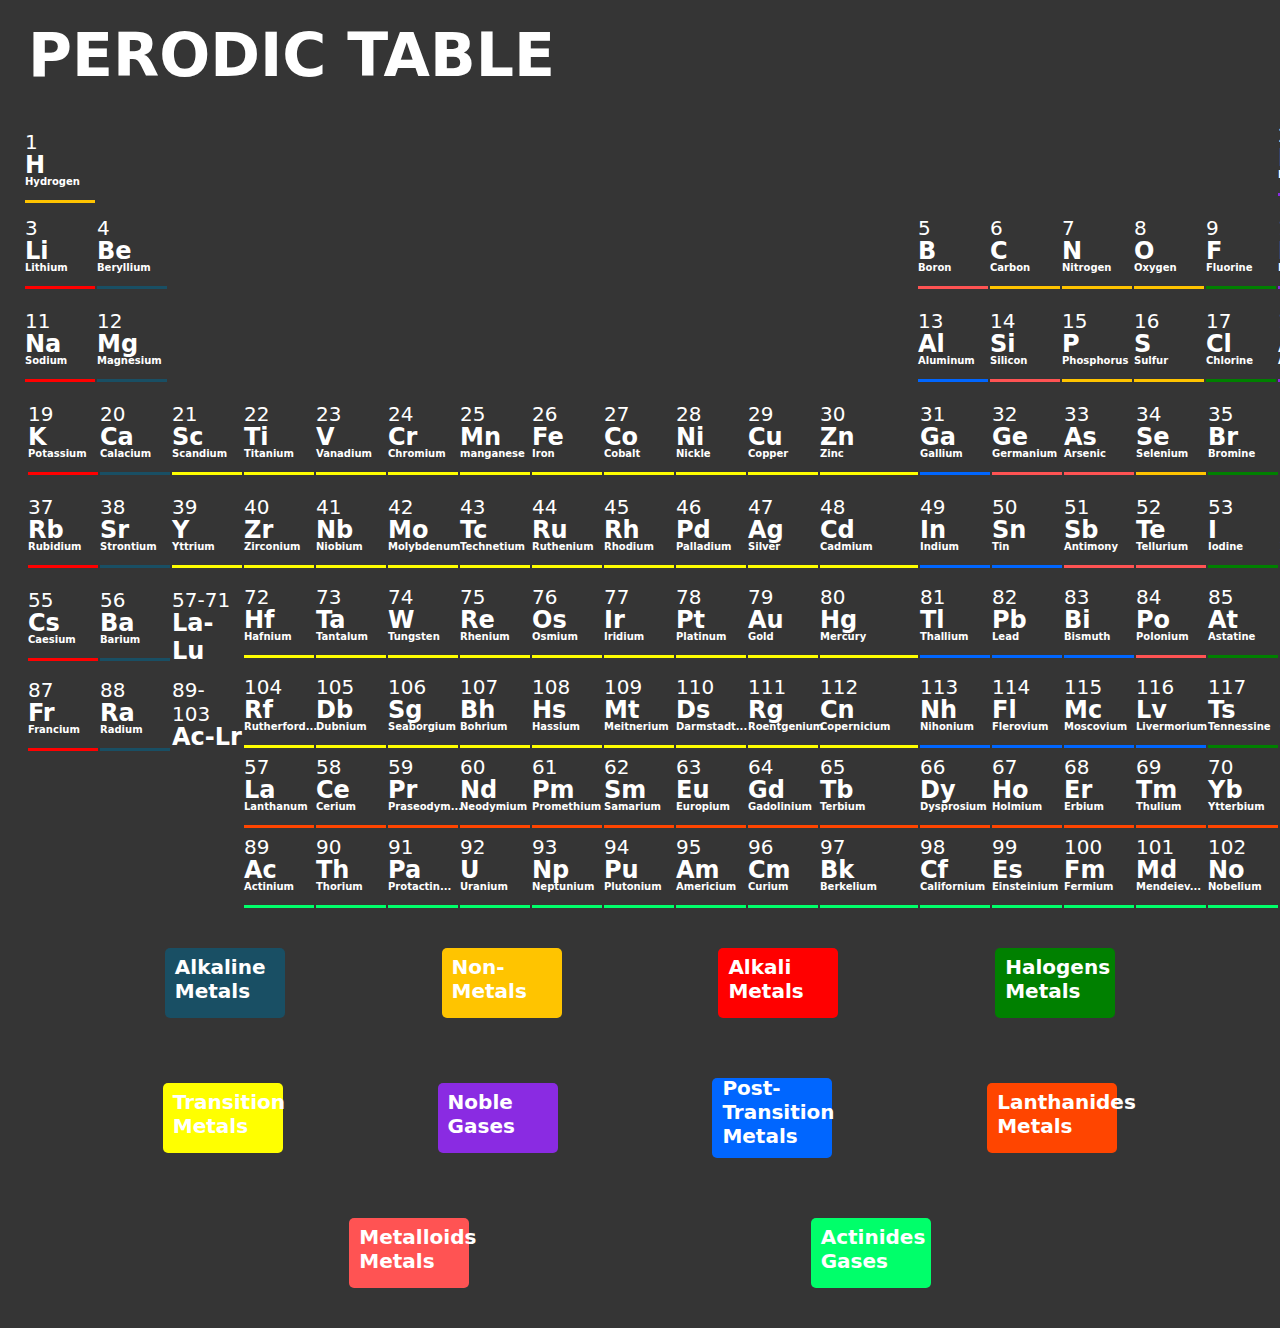
<file: Index.html>
<!DOCTYPE html>
<html lang="en">
<head>
    <meta charset="UTF-8">
    <meta name="viewport" content="width=device-width, initial-scale=1.0">
    <link rel="stylesheet" href="Table.css">
    <title>Perodic Table </title>
</head>
<body>
    <h1>PERODIC TABLE</h1>

    <div>
        <div class="H" >
            <a href=""><p>1</p></a>
            <a href=""><h2>H</h2></a>
            <a href=""><h4>Hydrogen</h4></a>
        </div>
    </div>

    <div>
        <div class="He">
            <a href=""><p>2</p></a>
            <a href=""><h2>He</h2></a>
            <a href=""><h4>Helium</h4></a>
        </div>
    </div>

   <div>
    <div class="Li">
        <a href=""><p>3</p></a>
        <a href=""><h2>Li</h2></a>
        <a href=""><h4>Lithium</h4></a>
    </div>
   </div>

   <div>
    <div class="Be">
        <a href=""><p>4</p></a>
        <a href=""><h2>Be</h2></a>
        <a href=""><h4>Beryllium</h4></a>
    </div>
   </div>

   <div>
    <div class="B">
        <a href=""><p>5</p></a>
        <a href=""><h2>B</h2></a>
        <a href=""><h4>Boron</h4></a>
    </div>
   </div>

   <div>
    <div class="C">
        <a href=""><p>6</p></a>
        <a href=""><h2>C</h2></a>
        <a href=""><h4>Carbon</h4></a>
    </div>
   </div>

   <div>
    <div class="N">
        <a href=""><p>7</p></a>
        <a href=""><h2>N</h2></a>
        <a href=""><h4>Nitrogen</h4></a>
    </div>
   </div>

   <div>
    <div class="O">
        <a href=""><p>8</p></a>
        <a href=""><h2>O</h2></a>
        <a href=""><h4>Oxygen</h4></a>
    </div>
   </div>

   <div>
    <div class="F">
        <a href=""><p>9</p></a>
        <a href=""><h2>F</h2></a>
        <a href=""><h4>Fluorine</h4></a>
    </div>
   </div>

   <div>
    <div class="Ne">
        <a href=""><p>10</p></a>
        <a href=""><h2>Ne</h2></a>
        <a href=""><h4>Neon</h4></a>
    </div>
   </div>

   <div>
    <div class="Na">
        <a href=""><p>11</p></a>
        <a href=""><h2>Na</h2></a>
        <a href=""><h4>Sodium</h4></a>
    </div>
   </div>

   <div>
    <div class="Mg">
        <a href=""><p>12</p></a>
        <a href=""><h2>Mg</h2></a>
        <a href=""><h4>Magnesium</h4></a>
    </div>
   </div>

   
   <div>
    <div class="Al">
        <a href=""><p>13</p></a>
        <a href=""><h2>Al</h2></a>
        <a href=""><h4>Aluminum</h4></a>
    </div>
   </div>

   <div>
    <div class="Si">
        <a href=""><p>14</p></a>
        <a href=""><h2>Si</h2></a>
        <a href=""><h4>Silicon</h4></a>
    </div>
   </div>

   <div>
    <div class="P">
        <a href=""><p>15</p></a>
        <a href=""><h2>P</h2></a>
        <a href=""><h4>Phosphorus</h4></a>
    </div>
   </div>

   <div>
    <div class="S">
        <a href=""><p>16</p></a>
        <a href=""><h2>S</h2></a>
        <a href=""><h4>Sulfur</h4></a>
    </div>
   </div>

   <div>
    <div class="Cl">
        <a href=""><p>17</p></a>
        <a href=""><h2>Cl</h2></a>
        <a href=""><h4>Chlorine</h4></a>
    </div>
   </div>

   <div class="Ar">
    <a href=""><p>18</p></a>
    <a href=""><h2>Ar</h2></a>
    <a href=""><h4>Argon</h4></a>
   </div>
   </div>

   <div class="K">
    <a href=""><p>19</p></a>
    <a href=""><h2>K</h2></a>
    <a href=""><h4>Potassium</h4></a>
   </div>
   </div>

   <div class="Ca">
    <a href=""><p>20</p></a>
    <a href=""><h2>Ca</h2></a>
    <a href=""><h4>Calacium</h4></a>
   </div>
   </div>

   <div class="Sc">
    <a href=""><p>21</p></a>
    <a href=""><h2>Sc</h2></a>
    <a href=""><h4>Scandium</h4></a>
   </div>
   </div>

   <div class="Ti">
    <a href=""><p>22</p></a>
    <a href=""><h2>Ti</h2></a>
    <a href=""><h4>Titanium</h4></a>
   </div>
   </div>

   <div class="V">
    <a href=""><p>23</p></a>
    <a href=""><h2>V</h2></a>
    <a href=""><h4>Vanadium</h4></a>
   </div>
   </div>

   <div class="Cr">
    <a href=""><p>24</p></a>
    <a href=""><h2>Cr</h2></a>
    <a href=""><h4>Chromium</h4></a>
   </div>
   </div>

   <div class="Mn">
    <a href=""><p>25</p></a>
    <a href=""><h2>Mn</h2></a>
    <a href=""><h4>manganese</h4></a>
   </div>
   </div>

   
   <div class="Fe">
    <a href=""><p>26</p></a>
    <a href=""><h2>Fe</h2></a>
    <a href=""><h4>Iron</h4></a>
   </div>
   </div>

   
   <div class="Co">
    <a href=""><p>27</p></a>
    <a href=""><h2>Co</h2></a>
    <a href=""><h4>Cobalt</h4></a>
   </div>
   </div>

   
   <div class="Ni">
    <a href=""><p>28</p></a>
    <a href=""><h2>Ni</h2></a>
    <a href=""><h4>Nickle</h4></a>
   </div>
   </div>

   <div class="Cu">
    <a href=""><p>29</p></a>
    <a href=""><h2>Cu</h2></a>
    <a href=""><h4>Copper</h4></a>
   </div>
   </div>

   <div class="Zn">
    <a href=""><p>30</p></a>
    <a href=""><h2>Zn</h2></a>
    <a href=""><h4>Zinc</h4></a>
   </div>
   </div>

   <div class="Ga">
    <a href=""><p>31</p></a>
    <a href=""><h2>Ga</h2></a>
    <a href=""><h4>Gallium</h4></a>
   </div>
   </div>

   <div class="Ge">
    <a href=""><p>32</p></a>
    <a href=""><h2>Ge</h2></a>
    <a href=""><h4>Germanium</h4></a>
   </div>
   </div>

   <div class="As">
    <a href=""><p>33</p></a>
    <a href=""><h2>As</h2></a>
    <a href=""><h4>Arsenic</h4></a>
   </div>
   </div>

   <div class="Se">
    <a href=""><p>34</p></a>
    <a href=""><h2>Se</h2></a>
    <a href=""><h4>Selenium</h4></a>
   </div>
   </div>

   <div class="Br">
    <a href=""><p>35</p></a>
    <a href=""><h2>Br</h2></a>
    <a href=""><h4>Bromine</h4></a>
   </div>
   </div>

   <div class="Kr">
    <a href=""><p>36</p></a>
    <a href=""><h2>Kr</h2></a>
    <a href=""><h4>Krypton</h4></a>
   </div>
   </div>

   <div class="Rb">
    <a href=""><p>37</p></a>
    <a href=""><h2>Rb</h2></a>
    <a href=""><h4>Rubidium</h4></a>
   </div>
   </div>

   <div class="Sr">
    <a href=""><p>38</p></a>
    <a href=""><h2>Sr</h2></a>
    <a href=""><h4>Strontium</h4></a>
   </div>
   </div>

   <div class="Y">
    <a href=""><p>39</p></a>
    <a href=""><h2>Y</h2></a>
    <a href=""><h4>Yttrium</h4></a>
   </div>
   </div>

   <div class="Zr">
    <a href=""><p>40</p></a>
    <a href=""><h2>Zr</h2></a>
    <a href=""><h4>Zirconium</h4></a>
   </div>
   </div>

   <div class="Nb">
    <a href=""><p>41</p></a>
    <a href=""><h2>Nb</h2></a>
    <a href=""><h4>Niobium</h4></a>
   </div>
   </div>

   <div class="Mo">
    <a href=""><p>42</p></a>
    <a href=""><h2>Mo</h2></a>
    <a href=""><h4>Molybdenum</h4></a>
   </div>
   </div>

   <div class="Tc">
    <a href=""><p>43</p></a>
    <a href=""><h2>Tc</h2></a>
    <a href=""><h4>Technetium</h4></a>
   </div>
   </div>

   <div class="Ru">
    <a href=""><p>44</p></a>
    <a href=""><h2>Ru</h2></a>
    <a href=""><h4>Ruthenium</h4></a>
   </div>
   </div>

   <div class="Rh">
    <a href=""><p>45</p></a>
    <a href=""><h2>Rh</h2></a>
    <a href=""><h4>Rhodium</h4></a>
   </div>
   </div>

   <div class="Pd">
    <a href=""><p>46</p></a>
    <a href=""><h2>Pd</h2></a>
    <a href=""><h4>Palladium</h4></a>
   </div>
   </div>

   <div class="Ag">
    <a href=""><p>47</p></a>
    <a href=""><h2>Ag</h2></a>
    <a href=""><h4>Silver</h4></a>
   </div>
   </div>

   <div class="Cd">
    <a href=""><p>48</p></a>
    <a href=""><h2>Cd</h2></a>
    <a href=""><h4>Cadmium</h4></a>
   </div>
   </div>

   <div class="In">
    <a href=""><p>49</p></a>
    <a href=""><h2>In</h2></a>
    <a href=""><h4>Indium</h4></a>
   </div>
   </div>

   <div class="Sn">
    <a href=""><p>50<p></a>
    <h2>Sn</h2>
    <a href=""><h4>Tin</h4></a>
   </div>
   </div>

   <div class="Sb">
    <a href=""><p>51</p></a>
    <a href=""><h2>Sb</h2></a>
    <a href=""><h4>Antimony</h4></a>
   </div>
   </div>

   <div class="Te">
    <a href=""><p>52</p></a>
    <a href=""><h2>Te</h2></a>
    <a href=""><h4>Tellurium</h4></a>
   </div>
   </div>

   <div class="I">
    <a href=""><p>53</p></a>
    <a href=""><h2>I</h2></a>
    <a href=""><h4>Iodine</h4></a>
   </div>
   </div>

   <div class="Xe">
    <a href=""><p>54</p></a>
    <a href=""><h2>Xe</h2></a>
    <a href=""><h4>Xenon</h4></a>
   </div>
   </div>

   <div class="Cs">
    <a href=""><p>55</p></a>
    <a href=""><h2>Cs</h2></a>
    <a href=""><h4>Caesium</h4></a>
   </div>
   </div>

   <div class="Ba">
    <a href=""><p>56</p></a>
    <a href=""><h2>Ba</h2></a>
    <a href=""><h4>Barium</h4></a>
   </div>
   </div>

   <div class="La-Lu">
    <a href=""><p>57-71</p></a>
    <a href=""><h2>La-Lu</h2></a>
    <a href=""><h4></h4></a>
   </div>
   </div>

   <div class="Hf">
    <a href=""><p>72</p></a>
    <a href=""><h2>Hf</h2></a>
    <a href=""><h4>Hafnium</h4></a>
   </div>
   </div>

   <div class="Ta">
    <a href=""><p>73</p></a>
    <a href=""><h2>Ta</h2></a>
    <a href=""><h4>Tantalum</h4></a>
   </div>
   </div>

   <div class="W">
    <a href=""><p>74</p></a>
    <a href=""><h2>W</h2></a>
    <a href=""><h4>Tungsten</h4></a>
   </div>
   </div>

   <div class="Re">
    <a href=""><p>75</p></a>
    <a href=""><h2>Re</h2></a>
    <a href=""><h4>Rhenium</h4></a>
   </div>
   </div>

   <div class="Os">
    <a href=""><p>76</p></a>
    <a href=""><h2>Os</h2></a>
    <a href=""><h4>Osmium</h4></a>
   </div>
   </div>

   <div class="Ir">
    <a href=""><p>77</p></a>
    <a href=""><h2>Ir</h2></a>
    <a href=""><h4>Iridium</h4></a>
   </div>
   </div>

   <div class="Pt">
    <a href=""><p>78</p></a>
    <a href=""><h2>Pt</h2></a>
    <a href=""><h4>Platinum</h4></a>
   </div>
   </div>

   <div class="Au">
    <a href=""><p>79</p></a>
    <a href=""><h2>Au</h2></a>
    <a href=""><h4>Gold</h4></a>
   </div>
   </div>

   <div class="Hg">
    <a href=""><p>80</p></a>
    <a href=""><h2>Hg</h2></a>
    <a href=""><h4>Mercury</h4></a>
   </div>
   </div>

   <div class="Tl">
    <a href=""><p>81</p></a>
    <a href=""><h2>Tl</h2></a>
    <a href=""><h4>Thallium</h4></a>
   </div>
   </div>

   <div class="Pb">
    <a href=""><p>82</p></a>
    <a href=""><h2>Pb</h2></a>
    <a href=""><h4>Lead</h4></a>
   </div>
   </div>

   <div class="Bi">
    <a href=""><p>83</p></a>
    <a href=""><h2>Bi</h2></a>
    <a href=""><h4>Bismuth</h4></a>
   </div>
   </div>

   <div class="Po">
    <a href=""><p>84</p></a>
    <a href=""><h2>Po</h2></a>
    <a href=""><h4>Polonium</h4></a>
   </div>
   </div>

   <div class="At">
    <a href=""><p>85</p></a>
    <a href=""><h2>At</h2></a>
    <a href=""><h4>Astatine</h4></a>
   </div>
   </div>

   <div class="Rn">
    <a href=""><p>86</p></a>
    <a href=""><h2>Rn</h2></a>
    <a href=""><h4>Radon</h4></a>
   </div>
   </div>

   <div class="Fr">
    <a href=""><p>87</p></a>
    <a href=""><h2>Fr</h2></a>
    <a href=""><h4>Francium</h4></a>
   </div>
   </div>

   <div class="Ra">
    <a href=""><p>88</p></a>
    <a href=""><h2>Ra</h2></a>
    <a href=""><h4>Radium</h4></a>
   </div>
   </div>

   <div class="Ac-Lr">
    <a href=""><p>89-103</p></a>
    <a href=""><h2>Ac-Lr</h2></a>
    <a href=""><h4></h4></a>
   </div>
   </div>

   <div class="Rf">
    <a href=""><p>104</p></a>
    <a href=""><h2>Rf</h2></a>
    <a href=""><h4>Rutherford...</h4></a>
   </div>
   </div>

   <div class="Db">
    <a href=""><p>105</p></a>
    <a href=""><h2>Db</h2></a>
    <a href=""><h4>Dubnium</h4></a>
   </div>
   </div>

   <div class="Sg">
    <a href=""><p>106</p></a>
    <a href=""><h2>Sg</h2></a>
    <a href=""><h4>Seaborgium</h4></a>
   </div>
   </div>

   <div class="Bh">
    <a href=""><p>107</p></a>
    <a href=""><h2>Bh</h2></a>
    <a href=""><h4>Bohrium</h4></a>
   </div>
   </div>

   <div class="Hs">
    <a href=""><p>108</p></a>
    <a href=""><h2>Hs</h2></a>
    <a href=""><h4>Hassium</h4></a>
   </div>
   </div>

   <div class="Mt">
    <a href=""><p>109</p></a>
    <a href=""><h2>Mt</h2></a>
    <a href=""><h4>Meitnerium</h4></a>
   </div>
   </div>

   <div class="Ds">
    <a href=""><p>110</p></a>
    <a href=""><h2>Ds</h2></a>
    <a href=""><h4>Darmstadt...</h4></a>
   </div>
   </div>

   <div class="Rg">
    <a href=""><p>111</p></a>
    <a href=""><h2>Rg</h2></a>
    <a href=""><h4>Roentgenium</h4></a>
   </div>
   </div>

   <div class="Cn">
    <a href=""><p>112</p></a>
    <a href=""><h2>Cn</h2></a>
    <a href=""><h4>Copernicium</h4></a>
   </div>
   </div>

   <div class="Nh">
    <a href=""><p>113</p></a>
    <a href=""><h2>Nh</h2></a>
    <a href=""><h4>Nihonium</h4></a>
   </div>
   </div>

   <div class="Fl">
    <a href=""><p>114</p></a>
    <a href=""><h2>Fl</h2></a>
    <a href=""><h4>Flerovium</h4></a>
   </div>
   </div>

   <div class="Mc">
    <a href=""><p>115</p></a>
    <a href=""><h2>Mc</h2></a>
    <a href=""><h4>Moscovium</h4></a>
   </div>
   </div>

   <div class="Lv">
    <a href=""><p>116</p></a>
    <a href=""><h2>Lv</h2></a>
    <a href=""><h4>Livermorium</h4></a>
   </div>
   </div>

   <div class="Ts">
    <a href=""><p>117</p></a>
    <a href=""><h2>Ts</h2></a>
    <a href=""><h4>Tennessine</h4></a>
   </div>
   </div>

   <div class="Og">
    <a href=""><p>118</p></a>
    <a href=""><h2>Og</h2></a>
    <a href=""><h4>Oganesson</h4></a>
   </div>
   </div>

   <div class="La">
    <a href=""><p>57</p></a>
    <a href=""><h2>La</h2></a>
    <a href=""><h4>Lanthanum</h4></a>
   </div>

   <div class="Ce">
    <a href=""><p>58</p></a>
    <a href=""><h2>Ce</h2></a>
    <a href=""><h4>Cerium</h4></a>
   </div>

   <div class="Pr">
    <a href=""><p>59</p></a>
    <a href=""><h2>Pr</h2></a>
    <a href=""><h4>Praseodym...</h4></a>
   </div>

   <div class="Nd">
    <a href=""><p>60</p></a>
    <a href=""><h2>Nd</h2></a>
    <a href=""><h4>Neodymium</h4></a>
   </div>

   <div class="Pm">
    <a href=""><p>61</p></a>
    <a href=""><h2>Pm</h2></a>
    <a href=""><h4>Promethium</h4></a>
   </div>

   <div class="Sm">
    <a href=""><p>62</p></a>
    <a href=""><h2>Sm</h2></a>
    <a href=""><h4>Samarium</h4></a>
   </div>

   <div class="Eu">
    <a href=""><p>63</p></a>
    <a href=""><h2>Eu</h2></a>
    <a href=""><h4>Europium</h4></a>
   </div>

   <div class="Gd">
    <a href=""><p>64</p></a>
    <a href=""><h2>Gd</h2></a>
    <a href=""><h4>Gadolinium</h4></a>
   </div>

   <div class="Tb">
    <a href=""><p>65</p></a>
    <a href=""><h2>Tb</h2></a>
    <a href=""><h4>Terbium</h4></a>
   </div>

   <div class="Dy">
    <a href=""><p>66</p></a>
    <a href=""><h2>Dy</h2></a>
    <a href=""><h4>Dysprosium</h4></a>
   </div>

   <div class="Ho">
    <a href=""><p>67</p></a>
    <a href=""><h2>Ho</h2></a>
    <a href=""><h4>Holmium</h4></a>
   </div>

   <div class="Er">
    <a href=""><p>68</p></a>
    <a href=""><h2>Er</h2></a>
    <a href=""><h4>Erbium</h4></a>
   </div>

   <div class="Tm">
    <a href=""><p>69</p></a>
    <a href=""><h2>Tm</h2></a>
    <a href=""><h4>Thulium</h4></a>
   </div>

   <div class="Yb">
    <a href=""><p>70</p></a>
    <a href=""><h2>Yb</h2></a>
    <a href=""><h4>Ytterbium</h4></a>
   </div>

   <div class="Lu">
    <a href=""><p>71</p></a>
    <a href=""><h2>Lu</h2></a>
    <a href=""><h4>Lutetium</h4></a>
   </div>

   <div class="Ac">
    <a href=""><p>89</p></a>
    <a href=""><h2>Ac</h2></a>
    <a href=""><h4>Actinium</h4></a>
   </div>

   <div class="Th">
    <a href=""><p>90</p></a>
    <a href=""><h2>Th</h2></a>
    <a href=""><h4>Thorium</h4></a>
   </div>

   <div class="Pa">
    <a href=""><p>91</p></a>
    <a href=""><h2>Pa</h2></a>
    <a href=""><h4>Protactin...</h4></a>
   </div>

   <div class="U">
    <a href=""><p>92</p></a>
    <a href=""><h2>U</h2></a>
    <a href=""><h4>Uranium</h4></a>
   </div>

   <div class="Np">
    <a href=""><p>93</p></a>
    <a href=""><h2>Np</h2></a>
    <a href=""><h4>Neptunium</h4></a>
   </div>

   <div class="Pu">
    <a href=""><p>94</p></a>
    <a href=""><h2>Pu</h2></a>
    <a href=""><h4>Plutonium</h4></a>
   </div>

   <div class="Am">
    <a href=""><p>95</p></a>
    <a href=""><h2>Am</h2></a>
    <a href=""><h4>Americium</h4></a>
   </div>

   <div class="Cm">
    <a href=""><p>96</p></a>
    <a href=""><h2>Cm</h2></a>
    <a href=""><h4>Curium</h4></a>
   </div>

   <div class="Bk">
    <a href=""><p>97</p></a>
    <a href=""><h2>Bk</h2></a>
    <a href=""><h4>Berkelium</h4></a>
   </div>

   <div class="Cf">
    <a href=""><p>98</p></a>
    <a href=""><h2>Cf</h2></a>
    <a href=""><h4>Californium</h4></a>
   </div>

   <div class="Es">
    <a href=""><p>99</p></a>
    <a href=""><h2>Es</h2></a>
    <a href=""><h4>Einsteinium</h4></a>
   </div>

   <div class="Fm">
    <a href=""><p>100</p></a>
    <a href=""><h2>Fm</h2></a>
    <a href=""><h4>Fermium</h4></a>
   </div>

   <div class="Md">
    <a href=""><p>101</p></a>
    <a href=""><h2>Md</h2></a>
    <a href=""><h4>Mendeiev...</h4></a>
   </div>

   <div class="No">
    <a href=""><p>102</p></a>
    <a href=""><h2>No</h2></a>
    <a href=""><h4>Nobelium</h4></a>
   </div>

   <div class="Lr">
    <a href=""><p>103</p></a>
    <a href=""><h2>Lr</h2></a>
    <a href=""><h4>Lawrenci..</h4></a>
   </div>

   <div class="metal">
    <div class="first-metal">
        <h2 class="line">Alkaline Metals</h2>
    </div>

    <div class="second-metal">
        <h2 class="non">Non-Metals</h2>
    </div>

    <div class="third-metal">
        <h2 class="alkali">Alkali Metals</h2>
    </div>

    <div class="fourth-metal">
        <h2 class="halo">Halogens Metals</h2>
    </div>
   </div>

   <div class="metal">
    <div class="five-metal">
        <h2 class="trans">Transition Metals</h2>
    </div>

    <div class="six-metal">
        <h2 class="noble">Noble Gases</h2>
    </div>

    <div class="seven-metal">
        <h2 class="Post">Post-Transition Metals</h2>
    </div>

    <div class="eight-metal">
        <h2 class="Lanth">Lanthanides Metals</h2>
    </div>
   </div>

   <div class="metal">
    <div class="nine-metal">
        <h2 class="Metall">Metalloids Metals</h2>
    </div>

    <div class="ten-metal">
        <h2 class="Acti">Actinides Gases</h2>
    </div>
    </div>

   
</body>
</html>
</file>
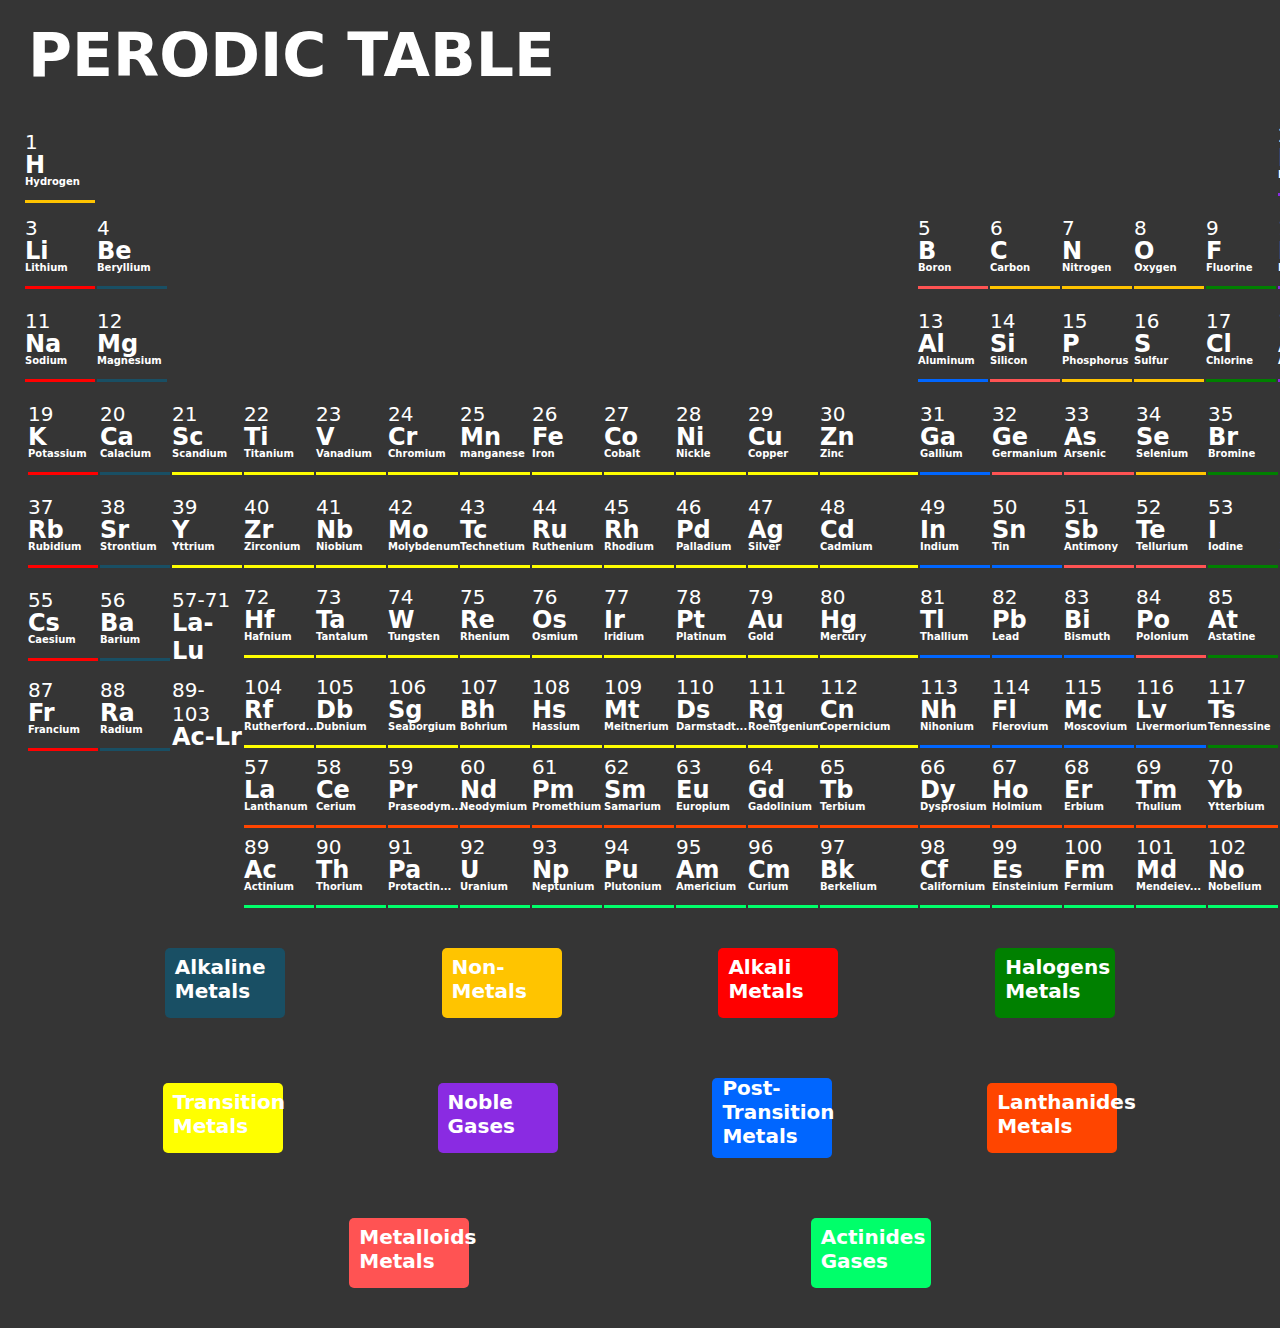
<file: index.html>
<!DOCTYPE html>
<html lang="en">
<head>
    <meta charset="UTF-8">
    <meta name="viewport" content="width=device-width, initial-scale=1.0">
    <link rel="stylesheet" href="Table.css">
    <title>Perodic Table </title>
</head>
<body>
    <h1>PERODIC TABLE</h1>

    <div>
        <div class="H" >
            <a href=""><p>1</p></a>
            <a href=""><h2>H</h2></a>
            <a href=""><h4>Hydrogen</h4></a>
        </div>
    </div>

    <div>
        <div class="He">
            <a href=""><p>2</p></a>
            <a href=""><h2>He</h2></a>
            <a href=""><h4>Helium</h4></a>
        </div>
    </div>

   <div>
    <div class="Li">
        <a href=""><p>3</p></a>
        <a href=""><h2>Li</h2></a>
        <a href=""><h4>Lithium</h4></a>
    </div>
   </div>

   <div>
    <div class="Be">
        <a href=""><p>4</p></a>
        <a href=""><h2>Be</h2></a>
        <a href=""><h4>Beryllium</h4></a>
    </div>
   </div>

   <div>
    <div class="B">
        <a href=""><p>5</p></a>
        <a href=""><h2>B</h2></a>
        <a href=""><h4>Boron</h4></a>
    </div>
   </div>

   <div>
    <div class="C">
        <a href=""><p>6</p></a>
        <a href=""><h2>C</h2></a>
        <a href=""><h4>Carbon</h4></a>
    </div>
   </div>

   <div>
    <div class="N">
        <a href=""><p>7</p></a>
        <a href=""><h2>N</h2></a>
        <a href=""><h4>Nitrogen</h4></a>
    </div>
   </div>

   <div>
    <div class="O">
        <a href=""><p>8</p></a>
        <a href=""><h2>O</h2></a>
        <a href=""><h4>Oxygen</h4></a>
    </div>
   </div>

   <div>
    <div class="F">
        <a href=""><p>9</p></a>
        <a href=""><h2>F</h2></a>
        <a href=""><h4>Fluorine</h4></a>
    </div>
   </div>

   <div>
    <div class="Ne">
        <a href=""><p>10</p></a>
        <a href=""><h2>Ne</h2></a>
        <a href=""><h4>Neon</h4></a>
    </div>
   </div>

   <div>
    <div class="Na">
        <a href=""><p>11</p></a>
        <a href=""><h2>Na</h2></a>
        <a href=""><h4>Sodium</h4></a>
    </div>
   </div>

   <div>
    <div class="Mg">
        <a href=""><p>12</p></a>
        <a href=""><h2>Mg</h2></a>
        <a href=""><h4>Magnesium</h4></a>
    </div>
   </div>

   
   <div>
    <div class="Al">
        <a href=""><p>13</p></a>
        <a href=""><h2>Al</h2></a>
        <a href=""><h4>Aluminum</h4></a>
    </div>
   </div>

   <div>
    <div class="Si">
        <a href=""><p>14</p></a>
        <a href=""><h2>Si</h2></a>
        <a href=""><h4>Silicon</h4></a>
    </div>
   </div>

   <div>
    <div class="P">
        <a href=""><p>15</p></a>
        <a href=""><h2>P</h2></a>
        <a href=""><h4>Phosphorus</h4></a>
    </div>
   </div>

   <div>
    <div class="S">
        <a href=""><p>16</p></a>
        <a href=""><h2>S</h2></a>
        <a href=""><h4>Sulfur</h4></a>
    </div>
   </div>

   <div>
    <div class="Cl">
        <a href=""><p>17</p></a>
        <a href=""><h2>Cl</h2></a>
        <a href=""><h4>Chlorine</h4></a>
    </div>
   </div>

   <div class="Ar">
    <a href=""><p>18</p></a>
    <a href=""><h2>Ar</h2></a>
    <a href=""><h4>Argon</h4></a>
   </div>
   </div>

   <div class="K">
    <a href=""><p>19</p></a>
    <a href=""><h2>K</h2></a>
    <a href=""><h4>Potassium</h4></a>
   </div>
   </div>

   <div class="Ca">
    <a href=""><p>20</p></a>
    <a href=""><h2>Ca</h2></a>
    <a href=""><h4>Calacium</h4></a>
   </div>
   </div>

   <div class="Sc">
    <a href=""><p>21</p></a>
    <a href=""><h2>Sc</h2></a>
    <a href=""><h4>Scandium</h4></a>
   </div>
   </div>

   <div class="Ti">
    <a href=""><p>22</p></a>
    <a href=""><h2>Ti</h2></a>
    <a href=""><h4>Titanium</h4></a>
   </div>
   </div>

   <div class="V">
    <a href=""><p>23</p></a>
    <a href=""><h2>V</h2></a>
    <a href=""><h4>Vanadium</h4></a>
   </div>
   </div>

   <div class="Cr">
    <a href=""><p>24</p></a>
    <a href=""><h2>Cr</h2></a>
    <a href=""><h4>Chromium</h4></a>
   </div>
   </div>

   <div class="Mn">
    <a href=""><p>25</p></a>
    <a href=""><h2>Mn</h2></a>
    <a href=""><h4>manganese</h4></a>
   </div>
   </div>

   
   <div class="Fe">
    <a href=""><p>26</p></a>
    <a href=""><h2>Fe</h2></a>
    <a href=""><h4>Iron</h4></a>
   </div>
   </div>

   
   <div class="Co">
    <a href=""><p>27</p></a>
    <a href=""><h2>Co</h2></a>
    <a href=""><h4>Cobalt</h4></a>
   </div>
   </div>

   
   <div class="Ni">
    <a href=""><p>28</p></a>
    <a href=""><h2>Ni</h2></a>
    <a href=""><h4>Nickle</h4></a>
   </div>
   </div>

   <div class="Cu">
    <a href=""><p>29</p></a>
    <a href=""><h2>Cu</h2></a>
    <a href=""><h4>Copper</h4></a>
   </div>
   </div>

   <div class="Zn">
    <a href=""><p>30</p></a>
    <a href=""><h2>Zn</h2></a>
    <a href=""><h4>Zinc</h4></a>
   </div>
   </div>

   <div class="Ga">
    <a href=""><p>31</p></a>
    <a href=""><h2>Ga</h2></a>
    <a href=""><h4>Gallium</h4></a>
   </div>
   </div>

   <div class="Ge">
    <a href=""><p>32</p></a>
    <a href=""><h2>Ge</h2></a>
    <a href=""><h4>Germanium</h4></a>
   </div>
   </div>

   <div class="As">
    <a href=""><p>33</p></a>
    <a href=""><h2>As</h2></a>
    <a href=""><h4>Arsenic</h4></a>
   </div>
   </div>

   <div class="Se">
    <a href=""><p>34</p></a>
    <a href=""><h2>Se</h2></a>
    <a href=""><h4>Selenium</h4></a>
   </div>
   </div>

   <div class="Br">
    <a href=""><p>35</p></a>
    <a href=""><h2>Br</h2></a>
    <a href=""><h4>Bromine</h4></a>
   </div>
   </div>

   <div class="Kr">
    <a href=""><p>36</p></a>
    <a href=""><h2>Kr</h2></a>
    <a href=""><h4>Krypton</h4></a>
   </div>
   </div>

   <div class="Rb">
    <a href=""><p>37</p></a>
    <a href=""><h2>Rb</h2></a>
    <a href=""><h4>Rubidium</h4></a>
   </div>
   </div>

   <div class="Sr">
    <a href=""><p>38</p></a>
    <a href=""><h2>Sr</h2></a>
    <a href=""><h4>Strontium</h4></a>
   </div>
   </div>

   <div class="Y">
    <a href=""><p>39</p></a>
    <a href=""><h2>Y</h2></a>
    <a href=""><h4>Yttrium</h4></a>
   </div>
   </div>

   <div class="Zr">
    <a href=""><p>40</p></a>
    <a href=""><h2>Zr</h2></a>
    <a href=""><h4>Zirconium</h4></a>
   </div>
   </div>

   <div class="Nb">
    <a href=""><p>41</p></a>
    <a href=""><h2>Nb</h2></a>
    <a href=""><h4>Niobium</h4></a>
   </div>
   </div>

   <div class="Mo">
    <a href=""><p>42</p></a>
    <a href=""><h2>Mo</h2></a>
    <a href=""><h4>Molybdenum</h4></a>
   </div>
   </div>

   <div class="Tc">
    <a href=""><p>43</p></a>
    <a href=""><h2>Tc</h2></a>
    <a href=""><h4>Technetium</h4></a>
   </div>
   </div>

   <div class="Ru">
    <a href=""><p>44</p></a>
    <a href=""><h2>Ru</h2></a>
    <a href=""><h4>Ruthenium</h4></a>
   </div>
   </div>

   <div class="Rh">
    <a href=""><p>45</p></a>
    <a href=""><h2>Rh</h2></a>
    <a href=""><h4>Rhodium</h4></a>
   </div>
   </div>

   <div class="Pd">
    <a href=""><p>46</p></a>
    <a href=""><h2>Pd</h2></a>
    <a href=""><h4>Palladium</h4></a>
   </div>
   </div>

   <div class="Ag">
    <a href=""><p>47</p></a>
    <a href=""><h2>Ag</h2></a>
    <a href=""><h4>Silver</h4></a>
   </div>
   </div>

   <div class="Cd">
    <a href=""><p>48</p></a>
    <a href=""><h2>Cd</h2></a>
    <a href=""><h4>Cadmium</h4></a>
   </div>
   </div>

   <div class="In">
    <a href=""><p>49</p></a>
    <a href=""><h2>In</h2></a>
    <a href=""><h4>Indium</h4></a>
   </div>
   </div>

   <div class="Sn">
    <a href=""><p>50<p></a>
    <h2>Sn</h2>
    <a href=""><h4>Tin</h4></a>
   </div>
   </div>

   <div class="Sb">
    <a href=""><p>51</p></a>
    <a href=""><h2>Sb</h2></a>
    <a href=""><h4>Antimony</h4></a>
   </div>
   </div>

   <div class="Te">
    <a href=""><p>52</p></a>
    <a href=""><h2>Te</h2></a>
    <a href=""><h4>Tellurium</h4></a>
   </div>
   </div>

   <div class="I">
    <a href=""><p>53</p></a>
    <a href=""><h2>I</h2></a>
    <a href=""><h4>Iodine</h4></a>
   </div>
   </div>

   <div class="Xe">
    <a href=""><p>54</p></a>
    <a href=""><h2>Xe</h2></a>
    <a href=""><h4>Xenon</h4></a>
   </div>
   </div>

   <div class="Cs">
    <a href=""><p>55</p></a>
    <a href=""><h2>Cs</h2></a>
    <a href=""><h4>Caesium</h4></a>
   </div>
   </div>

   <div class="Ba">
    <a href=""><p>56</p></a>
    <a href=""><h2>Ba</h2></a>
    <a href=""><h4>Barium</h4></a>
   </div>
   </div>

   <div class="La-Lu">
    <a href=""><p>57-71</p></a>
    <a href=""><h2>La-Lu</h2></a>
    <a href=""><h4></h4></a>
   </div>
   </div>

   <div class="Hf">
    <a href=""><p>72</p></a>
    <a href=""><h2>Hf</h2></a>
    <a href=""><h4>Hafnium</h4></a>
   </div>
   </div>

   <div class="Ta">
    <a href=""><p>73</p></a>
    <a href=""><h2>Ta</h2></a>
    <a href=""><h4>Tantalum</h4></a>
   </div>
   </div>

   <div class="W">
    <a href=""><p>74</p></a>
    <a href=""><h2>W</h2></a>
    <a href=""><h4>Tungsten</h4></a>
   </div>
   </div>

   <div class="Re">
    <a href=""><p>75</p></a>
    <a href=""><h2>Re</h2></a>
    <a href=""><h4>Rhenium</h4></a>
   </div>
   </div>

   <div class="Os">
    <a href=""><p>76</p></a>
    <a href=""><h2>Os</h2></a>
    <a href=""><h4>Osmium</h4></a>
   </div>
   </div>

   <div class="Ir">
    <a href=""><p>77</p></a>
    <a href=""><h2>Ir</h2></a>
    <a href=""><h4>Iridium</h4></a>
   </div>
   </div>

   <div class="Pt">
    <a href=""><p>78</p></a>
    <a href=""><h2>Pt</h2></a>
    <a href=""><h4>Platinum</h4></a>
   </div>
   </div>

   <div class="Au">
    <a href=""><p>79</p></a>
    <a href=""><h2>Au</h2></a>
    <a href=""><h4>Gold</h4></a>
   </div>
   </div>

   <div class="Hg">
    <a href=""><p>80</p></a>
    <a href=""><h2>Hg</h2></a>
    <a href=""><h4>Mercury</h4></a>
   </div>
   </div>

   <div class="Tl">
    <a href=""><p>81</p></a>
    <a href=""><h2>Tl</h2></a>
    <a href=""><h4>Thallium</h4></a>
   </div>
   </div>

   <div class="Pb">
    <a href=""><p>82</p></a>
    <a href=""><h2>Pb</h2></a>
    <a href=""><h4>Lead</h4></a>
   </div>
   </div>

   <div class="Bi">
    <a href=""><p>83</p></a>
    <a href=""><h2>Bi</h2></a>
    <a href=""><h4>Bismuth</h4></a>
   </div>
   </div>

   <div class="Po">
    <a href=""><p>84</p></a>
    <a href=""><h2>Po</h2></a>
    <a href=""><h4>Polonium</h4></a>
   </div>
   </div>

   <div class="At">
    <a href=""><p>85</p></a>
    <a href=""><h2>At</h2></a>
    <a href=""><h4>Astatine</h4></a>
   </div>
   </div>

   <div class="Rn">
    <a href=""><p>86</p></a>
    <a href=""><h2>Rn</h2></a>
    <a href=""><h4>Radon</h4></a>
   </div>
   </div>

   <div class="Fr">
    <a href=""><p>87</p></a>
    <a href=""><h2>Fr</h2></a>
    <a href=""><h4>Francium</h4></a>
   </div>
   </div>

   <div class="Ra">
    <a href=""><p>88</p></a>
    <a href=""><h2>Ra</h2></a>
    <a href=""><h4>Radium</h4></a>
   </div>
   </div>

   <div class="Ac-Lr">
    <a href=""><p>89-103</p></a>
    <a href=""><h2>Ac-Lr</h2></a>
    <a href=""><h4></h4></a>
   </div>
   </div>

   <div class="Rf">
    <a href=""><p>104</p></a>
    <a href=""><h2>Rf</h2></a>
    <a href=""><h4>Rutherford...</h4></a>
   </div>
   </div>

   <div class="Db">
    <a href=""><p>105</p></a>
    <a href=""><h2>Db</h2></a>
    <a href=""><h4>Dubnium</h4></a>
   </div>
   </div>

   <div class="Sg">
    <a href=""><p>106</p></a>
    <a href=""><h2>Sg</h2></a>
    <a href=""><h4>Seaborgium</h4></a>
   </div>
   </div>

   <div class="Bh">
    <a href=""><p>107</p></a>
    <a href=""><h2>Bh</h2></a>
    <a href=""><h4>Bohrium</h4></a>
   </div>
   </div>

   <div class="Hs">
    <a href=""><p>108</p></a>
    <a href=""><h2>Hs</h2></a>
    <a href=""><h4>Hassium</h4></a>
   </div>
   </div>

   <div class="Mt">
    <a href=""><p>109</p></a>
    <a href=""><h2>Mt</h2></a>
    <a href=""><h4>Meitnerium</h4></a>
   </div>
   </div>

   <div class="Ds">
    <a href=""><p>110</p></a>
    <a href=""><h2>Ds</h2></a>
    <a href=""><h4>Darmstadt...</h4></a>
   </div>
   </div>

   <div class="Rg">
    <a href=""><p>111</p></a>
    <a href=""><h2>Rg</h2></a>
    <a href=""><h4>Roentgenium</h4></a>
   </div>
   </div>

   <div class="Cn">
    <a href=""><p>112</p></a>
    <a href=""><h2>Cn</h2></a>
    <a href=""><h4>Copernicium</h4></a>
   </div>
   </div>

   <div class="Nh">
    <a href=""><p>113</p></a>
    <a href=""><h2>Nh</h2></a>
    <a href=""><h4>Nihonium</h4></a>
   </div>
   </div>

   <div class="Fl">
    <a href=""><p>114</p></a>
    <a href=""><h2>Fl</h2></a>
    <a href=""><h4>Flerovium</h4></a>
   </div>
   </div>

   <div class="Mc">
    <a href=""><p>115</p></a>
    <a href=""><h2>Mc</h2></a>
    <a href=""><h4>Moscovium</h4></a>
   </div>
   </div>

   <div class="Lv">
    <a href=""><p>116</p></a>
    <a href=""><h2>Lv</h2></a>
    <a href=""><h4>Livermorium</h4></a>
   </div>
   </div>

   <div class="Ts">
    <a href=""><p>117</p></a>
    <a href=""><h2>Ts</h2></a>
    <a href=""><h4>Tennessine</h4></a>
   </div>
   </div>

   <div class="Og">
    <a href=""><p>118</p></a>
    <a href=""><h2>Og</h2></a>
    <a href=""><h4>Oganesson</h4></a>
   </div>
   </div>

   <div class="La">
    <a href=""><p>57</p></a>
    <a href=""><h2>La</h2></a>
    <a href=""><h4>Lanthanum</h4></a>
   </div>

   <div class="Ce">
    <a href=""><p>58</p></a>
    <a href=""><h2>Ce</h2></a>
    <a href=""><h4>Cerium</h4></a>
   </div>

   <div class="Pr">
    <a href=""><p>59</p></a>
    <a href=""><h2>Pr</h2></a>
    <a href=""><h4>Praseodym...</h4></a>
   </div>

   <div class="Nd">
    <a href=""><p>60</p></a>
    <a href=""><h2>Nd</h2></a>
    <a href=""><h4>Neodymium</h4></a>
   </div>

   <div class="Pm">
    <a href=""><p>61</p></a>
    <a href=""><h2>Pm</h2></a>
    <a href=""><h4>Promethium</h4></a>
   </div>

   <div class="Sm">
    <a href=""><p>62</p></a>
    <a href=""><h2>Sm</h2></a>
    <a href=""><h4>Samarium</h4></a>
   </div>

   <div class="Eu">
    <a href=""><p>63</p></a>
    <a href=""><h2>Eu</h2></a>
    <a href=""><h4>Europium</h4></a>
   </div>

   <div class="Gd">
    <a href=""><p>64</p></a>
    <a href=""><h2>Gd</h2></a>
    <a href=""><h4>Gadolinium</h4></a>
   </div>

   <div class="Tb">
    <a href=""><p>65</p></a>
    <a href=""><h2>Tb</h2></a>
    <a href=""><h4>Terbium</h4></a>
   </div>

   <div class="Dy">
    <a href=""><p>66</p></a>
    <a href=""><h2>Dy</h2></a>
    <a href=""><h4>Dysprosium</h4></a>
   </div>

   <div class="Ho">
    <a href=""><p>67</p></a>
    <a href=""><h2>Ho</h2></a>
    <a href=""><h4>Holmium</h4></a>
   </div>

   <div class="Er">
    <a href=""><p>68</p></a>
    <a href=""><h2>Er</h2></a>
    <a href=""><h4>Erbium</h4></a>
   </div>

   <div class="Tm">
    <a href=""><p>69</p></a>
    <a href=""><h2>Tm</h2></a>
    <a href=""><h4>Thulium</h4></a>
   </div>

   <div class="Yb">
    <a href=""><p>70</p></a>
    <a href=""><h2>Yb</h2></a>
    <a href=""><h4>Ytterbium</h4></a>
   </div>

   <div class="Lu">
    <a href=""><p>71</p></a>
    <a href=""><h2>Lu</h2></a>
    <a href=""><h4>Lutetium</h4></a>
   </div>

   <div class="Ac">
    <a href=""><p>89</p></a>
    <a href=""><h2>Ac</h2></a>
    <a href=""><h4>Actinium</h4></a>
   </div>

   <div class="Th">
    <a href=""><p>90</p></a>
    <a href=""><h2>Th</h2></a>
    <a href=""><h4>Thorium</h4></a>
   </div>

   <div class="Pa">
    <a href=""><p>91</p></a>
    <a href=""><h2>Pa</h2></a>
    <a href=""><h4>Protactin...</h4></a>
   </div>

   <div class="U">
    <a href=""><p>92</p></a>
    <a href=""><h2>U</h2></a>
    <a href=""><h4>Uranium</h4></a>
   </div>

   <div class="Np">
    <a href=""><p>93</p></a>
    <a href=""><h2>Np</h2></a>
    <a href=""><h4>Neptunium</h4></a>
   </div>

   <div class="Pu">
    <a href=""><p>94</p></a>
    <a href=""><h2>Pu</h2></a>
    <a href=""><h4>Plutonium</h4></a>
   </div>

   <div class="Am">
    <a href=""><p>95</p></a>
    <a href=""><h2>Am</h2></a>
    <a href=""><h4>Americium</h4></a>
   </div>

   <div class="Cm">
    <a href=""><p>96</p></a>
    <a href=""><h2>Cm</h2></a>
    <a href=""><h4>Curium</h4></a>
   </div>

   <div class="Bk">
    <a href=""><p>97</p></a>
    <a href=""><h2>Bk</h2></a>
    <a href=""><h4>Berkelium</h4></a>
   </div>

   <div class="Cf">
    <a href=""><p>98</p></a>
    <a href=""><h2>Cf</h2></a>
    <a href=""><h4>Californium</h4></a>
   </div>

   <div class="Es">
    <a href=""><p>99</p></a>
    <a href=""><h2>Es</h2></a>
    <a href=""><h4>Einsteinium</h4></a>
   </div>

   <div class="Fm">
    <a href=""><p>100</p></a>
    <a href=""><h2>Fm</h2></a>
    <a href=""><h4>Fermium</h4></a>
   </div>

   <div class="Md">
    <a href=""><p>101</p></a>
    <a href=""><h2>Md</h2></a>
    <a href=""><h4>Mendeiev...</h4></a>
   </div>

   <div class="No">
    <a href=""><p>102</p></a>
    <a href=""><h2>No</h2></a>
    <a href=""><h4>Nobelium</h4></a>
   </div>

   <div class="Lr">
    <a href=""><p>103</p></a>
    <a href=""><h2>Lr</h2></a>
    <a href=""><h4>Lawrenci..</h4></a>
   </div>

   <div class="metal">
    <div class="first-metal">
        <h2 class="line">Alkaline Metals</h2>
    </div>

    <div class="second-metal">
        <h2 class="non">Non-Metals</h2>
    </div>

    <div class="third-metal">
        <h2 class="alkali">Alkali Metals</h2>
    </div>

    <div class="fourth-metal">
        <h2 class="halo">Halogens Metals</h2>
    </div>
   </div>

   <div class="metal">
    <div class="five-metal">
        <h2 class="trans">Transition Metals</h2>
    </div>

    <div class="six-metal">
        <h2 class="noble">Noble Gases</h2>
    </div>

    <div class="seven-metal">
        <h2 class="Post">Post-Transition Metals</h2>
    </div>

    <div class="eight-metal">
        <h2 class="Lanth">Lanthanides Metals</h2>
    </div>
   </div>

   <div class="metal">
    <div class="nine-metal">
        <h2 class="Metall">Metalloids Metals</h2>
    </div>

    <div class="ten-metal">
        <h2 class="Acti">Actinides Gases</h2>
    </div>
    </div>

   
</body>
</html>
</file>
<file: Table.css>
body{
    background-color: rgb(53, 53, 53);
    /* background-image: url(Vestrahorn.jpeg); */
    
}

 h1{
    color: white;
    font-family: system-ui, -apple-system, BlinkMacSystemFont, 'Segoe UI', Roboto, Oxygen, Ubuntu, Cantarell, 'Open Sans', 'Helvetica Neue', sans-serif;
    font-size: 60px;
    margin-top: 20px;
    margin-left: 20px;
 }

 div{
    margin: 20px;
 }

 .H{
    width: 70px;
    color: rgb(53, 53, 53);
    margin-left: -3px;
    height: 70px;
    font-family: system-ui, -apple-system, BlinkMacSystemFont, 'Segoe UI', Roboto, Oxygen, Ubuntu, Cantarell, 'Open Sans', 'Helvetica Neue', sans-serif;
    border-bottom:solid rgb(255, 196, 0);
    
 }

 a{
    text-decoration: none;
 }

 p{
    font-size: 20px;
    color: white;
    margin-top: 5px;
 }

 h2{
    margin-top: -23px;
    color: white;
 }

 h4{
    color: white;
    margin-top: -23px;
    font-size: 10px;
 }

 .He{
    margin-left: 1250px;
    margin-top: -100px;
    width: 70px;
    height: 70px;
    font-family: system-ui, -apple-system, BlinkMacSystemFont, 'Segoe UI', Roboto, Oxygen, Ubuntu, Cantarell, 'Open Sans', 'Helvetica Neue', sans-serif;
    border-bottom:solid blueviolet;
 }

 .Li{
    width: 70px;
    height: 70px;
    margin-left: -3px;
    font-family: system-ui, -apple-system, BlinkMacSystemFont, 'Segoe UI', Roboto, Oxygen, Ubuntu, Cantarell, 'Open Sans', 'Helvetica Neue', sans-serif;
    border-bottom:solid red;
 }

 .Be{
    width: 70px;
    height: 70px;
    margin-left: 69px;
    margin-top: -93px;
    font-family: system-ui, -apple-system, BlinkMacSystemFont, 'Segoe UI', Roboto, Oxygen, Ubuntu, Cantarell, 'Open Sans', 'Helvetica Neue', sans-serif;
    border-bottom:solid rgb(25, 79, 100);
 }

 .Ne {
    width: 70px;
    height: 70px;
    margin-left: 1250px;
    margin-top: -93px;
    font-family: system-ui, -apple-system, BlinkMacSystemFont, 'Segoe UI', Roboto, Oxygen, Ubuntu, Cantarell, 'Open Sans', 'Helvetica Neue', sans-serif;
    border-bottom:solid blueviolet;
 }

 .F{
    width: 70px;
    height: 70px;
    margin-left: 1178px;
    margin-top: -93px;
    font-family: system-ui, -apple-system, BlinkMacSystemFont, 'Segoe UI', Roboto, Oxygen, Ubuntu, Cantarell, 'Open Sans', 'Helvetica Neue', sans-serif;
    border-bottom:solid green; 
 }

 .O{
    width: 70px;
    height: 70px;
    margin-left: 1106px;
    margin-top: -93px;
    font-family: system-ui, -apple-system, BlinkMacSystemFont, 'Segoe UI', Roboto, Oxygen, Ubuntu, Cantarell, 'Open Sans', 'Helvetica Neue', sans-serif;
    border-bottom:solid rgb(255, 196, 0); 
 }

 .N{
    width: 70px;
    height: 70px;
    margin-left: 1034px;
    margin-top: -93px;
    font-family: system-ui, -apple-system, BlinkMacSystemFont, 'Segoe UI', Roboto, Oxygen, Ubuntu, Cantarell, 'Open Sans', 'Helvetica Neue', sans-serif;
    border-bottom:solid rgb(255, 196, 0); 
 }

 .C{
    width: 70px;
    height: 70px;
    margin-left: 962px;
    margin-top: -93px;
    font-family: system-ui, -apple-system, BlinkMacSystemFont, 'Segoe UI', Roboto, Oxygen, Ubuntu, Cantarell, 'Open Sans', 'Helvetica Neue', sans-serif;
    border-bottom:solid rgb(255, 196, 0); 
 }

 .B{
    width: 70px;
    height: 70px;
    margin-left: 890px;
    margin-top: -93px;
    font-family: system-ui, -apple-system, BlinkMacSystemFont, 'Segoe UI', Roboto, Oxygen, Ubuntu, Cantarell, 'Open Sans', 'Helvetica Neue', sans-serif;
    border-bottom:solid rgb(255, 83, 83); 
 }

 .Na{
    width: 70px;
    margin-left: -3px;
    height: 70px;
    font-family: system-ui, -apple-system, BlinkMacSystemFont, 'Segoe UI', Roboto, Oxygen, Ubuntu, Cantarell, 'Open Sans', 'Helvetica Neue', sans-serif;
    border-bottom:solid red; 
 }

 .Mg{
    width: 70px;
    height: 70px;
    margin-left: 69px;
    margin-top: -93px;
    font-family: system-ui, -apple-system, BlinkMacSystemFont, 'Segoe UI', Roboto, Oxygen, Ubuntu, Cantarell, 'Open Sans', 'Helvetica Neue', sans-serif;
    border-bottom:solid rgb(25, 79, 100);
 }

 .Al{
    width: 70px;
    height: 70px;
    margin-left: 890px;
    margin-top: -93px;
    font-family: system-ui, -apple-system, BlinkMacSystemFont, 'Segoe UI', Roboto, Oxygen, Ubuntu, Cantarell, 'Open Sans', 'Helvetica Neue', sans-serif;
    border-bottom:solid rgb(0, 102, 255); 
 }

 .Si{
    width: 70px;
    height: 70px;
    margin-left: 962px;
    margin-top: -93px;
    font-family: system-ui, -apple-system, BlinkMacSystemFont, 'Segoe UI', Roboto, Oxygen, Ubuntu, Cantarell, 'Open Sans', 'Helvetica Neue', sans-serif;
    border-bottom:solid rgb(255, 83, 83); 
 }

.P{
    width: 70px;
    height: 70px;
    margin-left: 1034px;
    margin-top: -93px;
    font-family: system-ui, -apple-system, BlinkMacSystemFont, 'Segoe UI', Roboto, Oxygen, Ubuntu, Cantarell, 'Open Sans', 'Helvetica Neue', sans-serif;
    border-bottom:solid rgb(255, 196, 0);
}

.S{
    width: 70px;
    height: 70px;
    margin-left: 1106px;
    margin-top: -93px;
    font-family: system-ui, -apple-system, BlinkMacSystemFont, 'Segoe UI', Roboto, Oxygen, Ubuntu, Cantarell, 'Open Sans', 'Helvetica Neue', sans-serif;
    border-bottom:solid rgb(255, 196, 0); 
}

.Cl{
    width: 70px;
    height: 70px;
    margin-left: 1178px;
    margin-top: -93px;
    font-family: system-ui, -apple-system, BlinkMacSystemFont, 'Segoe UI', Roboto, Oxygen, Ubuntu, Cantarell, 'Open Sans', 'Helvetica Neue', sans-serif;
    border-bottom:solid green; 
}

.Ar{
    width: 70px;
    height: 70px;
    margin-left: 1270px;
    margin-top: -93px;
    font-family: system-ui, -apple-system, BlinkMacSystemFont, 'Segoe UI', Roboto, Oxygen, Ubuntu, Cantarell, 'Open Sans', 'Helvetica Neue', sans-serif;
    border-bottom:solid blueviolet;
}

.K{
    width: 70px;
    height: 70px;
    font-family: system-ui, -apple-system, BlinkMacSystemFont, 'Segoe UI', Roboto, Oxygen, Ubuntu, Cantarell, 'Open Sans', 'Helvetica Neue', sans-serif;
    border-bottom:solid red;
}

.Ca{
    width: 70px;
    height: 70px;
    margin-left: 92px;
    margin-top: -93px;
    font-family: system-ui, -apple-system, BlinkMacSystemFont, 'Segoe UI', Roboto, Oxygen, Ubuntu, Cantarell, 'Open Sans', 'Helvetica Neue', sans-serif;
    border-bottom:solid rgb(25, 79, 100);
}

.Sc{
    width: 70px;
    height: 70px;
    margin-left: 164px;
    margin-top: -93px;
    font-family: system-ui, -apple-system, BlinkMacSystemFont, 'Segoe UI', Roboto, Oxygen, Ubuntu, Cantarell, 'Open Sans', 'Helvetica Neue', sans-serif;
    border-bottom: solid yellow;
}

.Ti{
    width: 70px;
    height: 70px;
    margin-left: 236px;
    margin-top: -93px;
    font-family: system-ui, -apple-system, BlinkMacSystemFont, 'Segoe UI', Roboto, Oxygen, Ubuntu, Cantarell, 'Open Sans', 'Helvetica Neue', sans-serif;
    border-bottom: solid yellow;
}

.V{
    width: 70px;
    height: 70px;
    margin-left: 308px;
    margin-top: -93px;
    font-family: system-ui, -apple-system, BlinkMacSystemFont, 'Segoe UI', Roboto, Oxygen, Ubuntu, Cantarell, 'Open Sans', 'Helvetica Neue', sans-serif;
    border-bottom: solid yellow;
}

.Cr{
    width: 70px;
    height: 70px;
    margin-left: 380px;
    margin-top: -93px;
    font-family: system-ui, -apple-system, BlinkMacSystemFont, 'Segoe UI', Roboto, Oxygen, Ubuntu, Cantarell, 'Open Sans', 'Helvetica Neue', sans-serif;
    border-bottom: solid yellow;
}

.Mn{
    width: 70px;
    height: 70px;
    margin-left: 452px;
    margin-top: -93px;
    font-family: system-ui, -apple-system, BlinkMacSystemFont, 'Segoe UI', Roboto, Oxygen, Ubuntu, Cantarell, 'Open Sans', 'Helvetica Neue', sans-serif;
    border-bottom: solid yellow;
}

.Fe{
    width: 70px;
    height: 70px;
    margin-left: 524px;
    margin-top: -93px;
    font-family: system-ui, -apple-system, BlinkMacSystemFont, 'Segoe UI', Roboto, Oxygen, Ubuntu, Cantarell, 'Open Sans', 'Helvetica Neue', sans-serif;
    border-bottom: solid yellow;
}

.Co{
    width: 70px;
    height: 70px;
    margin-left: 596px;
    margin-top: -93px;
    font-family: system-ui, -apple-system, BlinkMacSystemFont, 'Segoe UI', Roboto, Oxygen, Ubuntu, Cantarell, 'Open Sans', 'Helvetica Neue', sans-serif;
    border-bottom: solid yellow;
}

.Ni{
    width: 70px;
    height: 70px;
    margin-left: 668px;
    margin-top: -93px;
    font-family: system-ui, -apple-system, BlinkMacSystemFont, 'Segoe UI', Roboto, Oxygen, Ubuntu, Cantarell, 'Open Sans', 'Helvetica Neue', sans-serif;
    border-bottom: solid yellow;
}

.Cu{
    width: 70px;
    height: 70px;
    margin-left: 740px;
    margin-top: -93px;
    font-family: system-ui, -apple-system, BlinkMacSystemFont, 'Segoe UI', Roboto, Oxygen, Ubuntu, Cantarell, 'Open Sans', 'Helvetica Neue', sans-serif;
    border-bottom: solid yellow; 
}

.Zn{
    width: 98px;
    height: 70px;
    margin-left: 812px;
    margin-top: -93px;
    font-family: system-ui, -apple-system, BlinkMacSystemFont, 'Segoe UI', Roboto, Oxygen, Ubuntu, Cantarell, 'Open Sans', 'Helvetica Neue', sans-serif;
    border-bottom: solid yellow;
}

.Ga{
    width: 70px;
    height: 70px;
    margin-left: 912px;
    margin-top: -93px;
    font-family: system-ui, -apple-system, BlinkMacSystemFont, 'Segoe UI', Roboto, Oxygen, Ubuntu, Cantarell, 'Open Sans', 'Helvetica Neue', sans-serif;
    border-bottom:solid rgb(0, 102, 255); 
}

.Ge{
    width: 70px;
    height: 70px;
    margin-left: 984px;
    margin-top: -93px;
    font-family: system-ui, -apple-system, BlinkMacSystemFont, 'Segoe UI', Roboto, Oxygen, Ubuntu, Cantarell, 'Open Sans', 'Helvetica Neue', sans-serif;
    border-bottom:solid rgb(255, 83, 83); 
}

.As{
    width: 70px;
    height: 70px;
    margin-left: 1056px;
    margin-top: -93px;
    font-family: system-ui, -apple-system, BlinkMacSystemFont, 'Segoe UI', Roboto, Oxygen, Ubuntu, Cantarell, 'Open Sans', 'Helvetica Neue', sans-serif;
    border-bottom:solid rgb(255, 83, 83); 
}

.Se{
    width: 70px;
    height: 70px;
    margin-left: 1128px;
    margin-top: -93px;
    font-family: system-ui, -apple-system, BlinkMacSystemFont, 'Segoe UI', Roboto, Oxygen, Ubuntu, Cantarell, 'Open Sans', 'Helvetica Neue', sans-serif;
    border-bottom:solid rgb(255, 196, 0); 
}

.Br{
    width: 70px;
    height: 70px;
    margin-left: 1200px;
    margin-top: -93px;
    font-family: system-ui, -apple-system, BlinkMacSystemFont, 'Segoe UI', Roboto, Oxygen, Ubuntu, Cantarell, 'Open Sans', 'Helvetica Neue', sans-serif;
    border-bottom:solid green; 
}

.Kr{
    width: 70px;
    height: 70px;
    margin-left: 1272px;
    margin-top: -93px;
    font-family: system-ui, -apple-system, BlinkMacSystemFont, 'Segoe UI', Roboto, Oxygen, Ubuntu, Cantarell, 'Open Sans', 'Helvetica Neue', sans-serif;
    border-bottom:solid blueviolet;
}

.Rb{
    width: 70px;
    height: 70px;
    font-family: system-ui, -apple-system, BlinkMacSystemFont, 'Segoe UI', Roboto, Oxygen, Ubuntu, Cantarell, 'Open Sans', 'Helvetica Neue', sans-serif;
    border-bottom:solid red; 
}

.Sr{
    width: 70px;
    height: 70px;
    margin-left: 92px;
    margin-top: -93px;
    font-family: system-ui, -apple-system, BlinkMacSystemFont, 'Segoe UI', Roboto, Oxygen, Ubuntu, Cantarell, 'Open Sans', 'Helvetica Neue', sans-serif;
    border-bottom:solid rgb(25, 79, 100);
}

.Y{
    width: 70px;
    height: 70px;
    margin-left: 164px;
    margin-top: -93px;
    font-family: system-ui, -apple-system, BlinkMacSystemFont, 'Segoe UI', Roboto, Oxygen, Ubuntu, Cantarell, 'Open Sans', 'Helvetica Neue', sans-serif;
    border-bottom: solid yellow;
}

.Zr{
    width: 70px;
    height: 70px;
    margin-left: 236px;
    margin-top: -93px;
    font-family: system-ui, -apple-system, BlinkMacSystemFont, 'Segoe UI', Roboto, Oxygen, Ubuntu, Cantarell, 'Open Sans', 'Helvetica Neue', sans-serif;
    border-bottom: solid yellow;
}


.Nb{
    width: 70px;
    height: 70px;
    margin-left: 308px;
    margin-top: -93px;
    font-family: system-ui, -apple-system, BlinkMacSystemFont, 'Segoe UI', Roboto, Oxygen, Ubuntu, Cantarell, 'Open Sans', 'Helvetica Neue', sans-serif;
    border-bottom: solid yellow;
}

.Mo{
    width: 70px;
    height: 70px;
    margin-left: 380px;
    margin-top: -93px;
    font-family: system-ui, -apple-system, BlinkMacSystemFont, 'Segoe UI', Roboto, Oxygen, Ubuntu, Cantarell, 'Open Sans', 'Helvetica Neue', sans-serif;
    border-bottom: solid yellow;
}

.Tc{
    width: 70px;
    height: 70px;
    margin-left: 452px;
    margin-top: -93px;
    font-family: system-ui, -apple-system, BlinkMacSystemFont, 'Segoe UI', Roboto, Oxygen, Ubuntu, Cantarell, 'Open Sans', 'Helvetica Neue', sans-serif;
    border-bottom: solid yellow;
}

.Ru{
    width: 70px;
    height: 70px;
    margin-left: 524px;
    margin-top: -93px;
    font-family: system-ui, -apple-system, BlinkMacSystemFont, 'Segoe UI', Roboto, Oxygen, Ubuntu, Cantarell, 'Open Sans', 'Helvetica Neue', sans-serif;
    border-bottom: solid yellow; 
}

.Rh{
    width: 70px;
    height: 70px;
    margin-left: 596px;
    margin-top: -93px;
    font-family: system-ui, -apple-system, BlinkMacSystemFont, 'Segoe UI', Roboto, Oxygen, Ubuntu, Cantarell, 'Open Sans', 'Helvetica Neue', sans-serif;
    border-bottom: solid yellow;
}

.Pd{
    width: 70px;
    height: 70px;
    margin-left: 668px;
    margin-top: -93px;
    font-family: system-ui, -apple-system, BlinkMacSystemFont, 'Segoe UI', Roboto, Oxygen, Ubuntu, Cantarell, 'Open Sans', 'Helvetica Neue', sans-serif;
    border-bottom: solid yellow;
}

.Ag{
    width: 70px;
    height: 70px;
    margin-left: 740px;
    margin-top: -93px;
    font-family: system-ui, -apple-system, BlinkMacSystemFont, 'Segoe UI', Roboto, Oxygen, Ubuntu, Cantarell, 'Open Sans', 'Helvetica Neue', sans-serif;
    border-bottom: solid yellow;  
}

.Cd{
    width: 98px;
    height: 70px;
    margin-left: 812px;
    margin-top: -93px;
    font-family: system-ui, -apple-system, BlinkMacSystemFont, 'Segoe UI', Roboto, Oxygen, Ubuntu, Cantarell, 'Open Sans', 'Helvetica Neue', sans-serif;
    border-bottom: solid yellow;
}

.In{
    width: 70px;
    height: 70px;
    margin-left: 912px;
    margin-top: -93px;
    font-family: system-ui, -apple-system, BlinkMacSystemFont, 'Segoe UI', Roboto, Oxygen, Ubuntu, Cantarell, 'Open Sans', 'Helvetica Neue', sans-serif;
    border-bottom:solid rgb(0, 102, 255);
}

.Sn{
    width: 70px;
    height: 70px;
    margin-left: 984px;
    margin-top: -93px;
    font-family: system-ui, -apple-system, BlinkMacSystemFont, 'Segoe UI', Roboto, Oxygen, Ubuntu, Cantarell, 'Open Sans', 'Helvetica Neue', sans-serif;
    border-bottom:solid rgb(0, 102, 255);
}

.Sb{
    width: 70px;
    height: 70px;
    margin-left: 1056px;
    margin-top: -93px;
    font-family: system-ui, -apple-system, BlinkMacSystemFont, 'Segoe UI', Roboto, Oxygen, Ubuntu, Cantarell, 'Open Sans', 'Helvetica Neue', sans-serif;
    border-bottom:solid rgb(255, 83, 83); 
}

.Te{
    width: 70px;
    height: 70px;
    margin-left: 1128px;
    margin-top: -93px;
    font-family: system-ui, -apple-system, BlinkMacSystemFont, 'Segoe UI', Roboto, Oxygen, Ubuntu, Cantarell, 'Open Sans', 'Helvetica Neue', sans-serif;
    border-bottom:solid rgb(255, 83, 83); 
}

.I{
    width: 70px;
    height: 70px;
    margin-left: 1200px;
    margin-top: -93px;
    font-family: system-ui, -apple-system, BlinkMacSystemFont, 'Segoe UI', Roboto, Oxygen, Ubuntu, Cantarell, 'Open Sans', 'Helvetica Neue', sans-serif;
    border-bottom:solid green; 
}

.Xe{
    width: 70px;
    height: 70px;
    margin-left: 1272px;
    margin-top: -93px;
    font-family: system-ui, -apple-system, BlinkMacSystemFont, 'Segoe UI', Roboto, Oxygen, Ubuntu, Cantarell, 'Open Sans', 'Helvetica Neue', sans-serif;
    border-bottom:solid blueviolet;
}


.Cs{
    width: 70px;
    height: 70px;
    font-family: system-ui, -apple-system, BlinkMacSystemFont, 'Segoe UI', Roboto, Oxygen, Ubuntu, Cantarell, 'Open Sans', 'Helvetica Neue', sans-serif;
    border-bottom:solid red; 
}

.Ba{
    width: 70px;
    height: 70px;
    margin-left: 92px;
    margin-top: -93px;
    font-family: system-ui, -apple-system, BlinkMacSystemFont, 'Segoe UI', Roboto, Oxygen, Ubuntu, Cantarell, 'Open Sans', 'Helvetica Neue', sans-serif;
    border-bottom:solid rgb(25, 79, 100);
}

.La-Lu{
    width: 70px;
    height: 70px;
    margin-left: 164px;
    margin-top: -93px;
    font-family: system-ui, -apple-system, BlinkMacSystemFont, 'Segoe UI', Roboto, Oxygen, Ubuntu, Cantarell, 'Open Sans', 'Helvetica Neue', sans-serif;
}

.Hf{
    width: 70px;
    height: 70px;
    margin-left: 236px;
    margin-top: -93px;
    font-family: system-ui, -apple-system, BlinkMacSystemFont, 'Segoe UI', Roboto, Oxygen, Ubuntu, Cantarell, 'Open Sans', 'Helvetica Neue', sans-serif;
    border-bottom: solid yellow;
}

.Ta{
    width: 70px;
    height: 70px;
    margin-left: 308px;
    margin-top: -93px;
    font-family: system-ui, -apple-system, BlinkMacSystemFont, 'Segoe UI', Roboto, Oxygen, Ubuntu, Cantarell, 'Open Sans', 'Helvetica Neue', sans-serif;
    border-bottom: solid yellow;
}

.W{
    width: 70px;
    height: 70px;
    margin-left: 380px;
    margin-top: -93px;
    font-family: system-ui, -apple-system, BlinkMacSystemFont, 'Segoe UI', Roboto, Oxygen, Ubuntu, Cantarell, 'Open Sans', 'Helvetica Neue', sans-serif;
    border-bottom: solid yellow;
}

.Re{
    width: 70px;
    height: 70px;
    margin-left: 452px;
    margin-top: -93px;
    font-family: system-ui, -apple-system, BlinkMacSystemFont, 'Segoe UI', Roboto, Oxygen, Ubuntu, Cantarell, 'Open Sans', 'Helvetica Neue', sans-serif;
    border-bottom: solid yellow; 
}

.Os{
    width: 70px;
    height: 70px;
    margin-left: 524px;
    margin-top: -93px;
    font-family: system-ui, -apple-system, BlinkMacSystemFont, 'Segoe UI', Roboto, Oxygen, Ubuntu, Cantarell, 'Open Sans', 'Helvetica Neue', sans-serif;
    border-bottom: solid yellow; 
}

.Ir{
    width: 70px;
    height: 70px;
    margin-left: 596px;
    margin-top: -93px;
    font-family: system-ui, -apple-system, BlinkMacSystemFont, 'Segoe UI', Roboto, Oxygen, Ubuntu, Cantarell, 'Open Sans', 'Helvetica Neue', sans-serif;
    border-bottom: solid yellow;
}

.Pt{
    width: 70px;
    height: 70px;
    margin-left: 668px;
    margin-top: -93px;
    font-family: system-ui, -apple-system, BlinkMacSystemFont, 'Segoe UI', Roboto, Oxygen, Ubuntu, Cantarell, 'Open Sans', 'Helvetica Neue', sans-serif;
    border-bottom: solid yellow;
}

.Au{
    width: 70px;
    height: 70px;
    margin-left: 740px;
    margin-top: -93px;
    font-family: system-ui, -apple-system, BlinkMacSystemFont, 'Segoe UI', Roboto, Oxygen, Ubuntu, Cantarell, 'Open Sans', 'Helvetica Neue', sans-serif;
    border-bottom: solid yellow; 
}

.Hg{
    width: 98px;
    height: 70px;
    margin-left: 812px;
    margin-top: -93px;
    font-family: system-ui, -apple-system, BlinkMacSystemFont, 'Segoe UI', Roboto, Oxygen, Ubuntu, Cantarell, 'Open Sans', 'Helvetica Neue', sans-serif;
    border-bottom: solid yellow;
}

.Tl{
    width: 70px;
    height: 70px;
    margin-left: 912px;
    margin-top: -93px;
    font-family: system-ui, -apple-system, BlinkMacSystemFont, 'Segoe UI', Roboto, Oxygen, Ubuntu, Cantarell, 'Open Sans', 'Helvetica Neue', sans-serif;
    border-bottom:solid rgb(0, 102, 255);
}

.Pb{
    width: 70px;
    height: 70px;
    margin-left: 984px;
    margin-top: -93px;
    font-family: system-ui, -apple-system, BlinkMacSystemFont, 'Segoe UI', Roboto, Oxygen, Ubuntu, Cantarell, 'Open Sans', 'Helvetica Neue', sans-serif;
    border-bottom:solid rgb(0, 102, 255);
}

.Bi{
    width: 70px;
    height: 70px;
    margin-left: 1056px;
    margin-top: -93px;
    font-family: system-ui, -apple-system, BlinkMacSystemFont, 'Segoe UI', Roboto, Oxygen, Ubuntu, Cantarell, 'Open Sans', 'Helvetica Neue', sans-serif;
    border-bottom:solid rgb(0, 102, 255);
}

.Po{
    width: 70px;
    height: 70px;
    margin-left: 1128px;
    margin-top: -93px;
    font-family: system-ui, -apple-system, BlinkMacSystemFont, 'Segoe UI', Roboto, Oxygen, Ubuntu, Cantarell, 'Open Sans', 'Helvetica Neue', sans-serif;
    border-bottom:solid rgb(255, 83, 83); 
}

.At{
    width: 70px;
    height: 70px;
    margin-left: 1200px;
    margin-top: -93px;
    font-family: system-ui, -apple-system, BlinkMacSystemFont, 'Segoe UI', Roboto, Oxygen, Ubuntu, Cantarell, 'Open Sans', 'Helvetica Neue', sans-serif;
    border-bottom:solid green; 
}

.Rn{
    width: 70px;
    height: 70px;
    margin-left: 1272px;
    margin-top: -93px;
    font-family: system-ui, -apple-system, BlinkMacSystemFont, 'Segoe UI', Roboto, Oxygen, Ubuntu, Cantarell, 'Open Sans', 'Helvetica Neue', sans-serif;
    border-bottom:solid blueviolet;
}

.Fr{
    width: 70px;
    height: 70px;
    font-family: system-ui, -apple-system, BlinkMacSystemFont, 'Segoe UI', Roboto, Oxygen, Ubuntu, Cantarell, 'Open Sans', 'Helvetica Neue', sans-serif;
    border-bottom:solid red; 
}

.Ra{
    width: 70px;
    height: 70px;
    margin-left: 92px;
    margin-top: -93px;
    font-family: system-ui, -apple-system, BlinkMacSystemFont, 'Segoe UI', Roboto, Oxygen, Ubuntu, Cantarell, 'Open Sans', 'Helvetica Neue', sans-serif;
    border-bottom:solid rgb(25, 79, 100); 
}

.Ac-Lr{
    width: 70px;
    height: 70px;
    margin-left: 164px;
    margin-top: -93px;
    font-family: system-ui, -apple-system, BlinkMacSystemFont, 'Segoe UI', Roboto, Oxygen, Ubuntu, Cantarell, 'Open Sans', 'Helvetica Neue', sans-serif;
}

.Rf{
    width: 70px;
    height: 70px;
    margin-left: 236px;
    margin-top: -93px;
    font-family: system-ui, -apple-system, BlinkMacSystemFont, 'Segoe UI', Roboto, Oxygen, Ubuntu, Cantarell, 'Open Sans', 'Helvetica Neue', sans-serif;
    border-bottom: solid yellow;
}

.Db{
    width: 70px;
    height: 70px;
    margin-left: 308px;
    margin-top: -93px;
    font-family: system-ui, -apple-system, BlinkMacSystemFont, 'Segoe UI', Roboto, Oxygen, Ubuntu, Cantarell, 'Open Sans', 'Helvetica Neue', sans-serif;
    border-bottom: solid yellow;
}

.Sg{
    width: 70px;
    height: 70px;
    margin-left: 380px;
    margin-top: -93px;
    font-family: system-ui, -apple-system, BlinkMacSystemFont, 'Segoe UI', Roboto, Oxygen, Ubuntu, Cantarell, 'Open Sans', 'Helvetica Neue', sans-serif;
    border-bottom: solid yellow;
}

.Bh{
    width: 70px;
    height: 70px;
    margin-left: 452px;
    margin-top: -93px;
    font-family: system-ui, -apple-system, BlinkMacSystemFont, 'Segoe UI', Roboto, Oxygen, Ubuntu, Cantarell, 'Open Sans', 'Helvetica Neue', sans-serif;
    border-bottom: solid yellow;  
}

.Hs{
    width: 70px;
    height: 70px;
    margin-left: 524px;
    margin-top: -93px;
    font-family: system-ui, -apple-system, BlinkMacSystemFont, 'Segoe UI', Roboto, Oxygen, Ubuntu, Cantarell, 'Open Sans', 'Helvetica Neue', sans-serif;
    border-bottom: solid yellow; 
}

.Mt{
    width: 70px;
    height: 70px;
    margin-left: 596px;
    margin-top: -93px;
    font-family: system-ui, -apple-system, BlinkMacSystemFont, 'Segoe UI', Roboto, Oxygen, Ubuntu, Cantarell, 'Open Sans', 'Helvetica Neue', sans-serif;
    border-bottom: solid yellow;
}

.Ds{
    width: 70px;
    height: 70px;
    margin-left: 668px;
    margin-top: -93px;
    font-family: system-ui, -apple-system, BlinkMacSystemFont, 'Segoe UI', Roboto, Oxygen, Ubuntu, Cantarell, 'Open Sans', 'Helvetica Neue', sans-serif;
    border-bottom: solid yellow;
}

.Rg{
    width: 70px;
    height: 70px;
    margin-left: 740px;
    margin-top: -93px;
    font-family: system-ui, -apple-system, BlinkMacSystemFont, 'Segoe UI', Roboto, Oxygen, Ubuntu, Cantarell, 'Open Sans', 'Helvetica Neue', sans-serif;
    border-bottom: solid yellow; 
}

.Cn{
    width: 98px;
    height: 70px;
    margin-left: 812px;
    margin-top: -93px;
    font-family: system-ui, -apple-system, BlinkMacSystemFont, 'Segoe UI', Roboto, Oxygen, Ubuntu, Cantarell, 'Open Sans', 'Helvetica Neue', sans-serif;
    border-bottom: solid yellow; 
}

.Nh{
    width: 70px;
    height: 70px;
    margin-left: 912px;
    margin-top: -93px;
    font-family: system-ui, -apple-system, BlinkMacSystemFont, 'Segoe UI', Roboto, Oxygen, Ubuntu, Cantarell, 'Open Sans', 'Helvetica Neue', sans-serif;
    border-bottom:solid rgb(0, 102, 255);
}

.Fl{
    width: 70px;
    height: 70px;
    margin-left: 984px;
    margin-top: -93px;
    font-family: system-ui, -apple-system, BlinkMacSystemFont, 'Segoe UI', Roboto, Oxygen, Ubuntu, Cantarell, 'Open Sans', 'Helvetica Neue', sans-serif;
    border-bottom:solid rgb(0, 102, 255);
}

.Mc{
    width: 70px;
    height: 70px;
    margin-left: 1056px;
    margin-top: -93px;
    font-family: system-ui, -apple-system, BlinkMacSystemFont, 'Segoe UI', Roboto, Oxygen, Ubuntu, Cantarell, 'Open Sans', 'Helvetica Neue', sans-serif;
    border-bottom:solid rgb(0, 102, 255);
}

.Lv{
    width: 70px;
    height: 70px;
    margin-left: 1128px;
    margin-top: -93px;
    font-family: system-ui, -apple-system, BlinkMacSystemFont, 'Segoe UI', Roboto, Oxygen, Ubuntu, Cantarell, 'Open Sans', 'Helvetica Neue', sans-serif;
    border-bottom:solid rgb(0, 102, 255);
}

.Ts{
    width: 70px;
    height: 70px;
    margin-left: 1200px;
    margin-top: -93px;
    font-family: system-ui, -apple-system, BlinkMacSystemFont, 'Segoe UI', Roboto, Oxygen, Ubuntu, Cantarell, 'Open Sans', 'Helvetica Neue', sans-serif;
    border-bottom:solid green;
}

.Og{
    width: 70px;
    height: 70px;
    margin-left: 1272px;
    margin-top: -93px;
    font-family: system-ui, -apple-system, BlinkMacSystemFont, 'Segoe UI', Roboto, Oxygen, Ubuntu, Cantarell, 'Open Sans', 'Helvetica Neue', sans-serif;
    border-bottom:solid blueviolet;
}

.La{
    width: 70px;
    height: 70px;
    margin-left: 236px;
    margin-top: -13px;
    font-family: system-ui, -apple-system, BlinkMacSystemFont, 'Segoe UI', Roboto, Oxygen, Ubuntu, Cantarell, 'Open Sans', 'Helvetica Neue', sans-serif;
    border-bottom: solid orangered;
}

.Ce{
    width: 70px;
    height: 70px;
    margin-left: 308px;
    margin-top: -93px;
    font-family: system-ui, -apple-system, BlinkMacSystemFont, 'Segoe UI', Roboto, Oxygen, Ubuntu, Cantarell, 'Open Sans', 'Helvetica Neue', sans-serif;
    border-bottom: solid orangered;
}

.Pr{
    width: 70px;
    height: 70px;
    margin-left: 380px;
    margin-top: -93px;
    font-family: system-ui, -apple-system, BlinkMacSystemFont, 'Segoe UI', Roboto, Oxygen, Ubuntu, Cantarell, 'Open Sans', 'Helvetica Neue', sans-serif;
    border-bottom: solid orangered;
}

.Nd{
    width: 70px;
    height: 70px;
    margin-left: 452px;
    margin-top: -93px;
    font-family: system-ui, -apple-system, BlinkMacSystemFont, 'Segoe UI', Roboto, Oxygen, Ubuntu, Cantarell, 'Open Sans', 'Helvetica Neue', sans-serif;
    border-bottom: solid orangered;
}

.Pm{
    width: 70px;
    height: 70px;
    margin-left: 524px;
    margin-top: -93px;
    font-family: system-ui, -apple-system, BlinkMacSystemFont, 'Segoe UI', Roboto, Oxygen, Ubuntu, Cantarell, 'Open Sans', 'Helvetica Neue', sans-serif;
    border-bottom: solid orangered;
}

.Sm{
    width: 70px;
    height: 70px;
    margin-left: 596px;
    margin-top: -93px;
    font-family: system-ui, -apple-system, BlinkMacSystemFont, 'Segoe UI', Roboto, Oxygen, Ubuntu, Cantarell, 'Open Sans', 'Helvetica Neue', sans-serif;
    border-bottom: solid orangered;
}

.Eu{
    width: 70px;
    height: 70px;
    margin-left: 668px;
    margin-top: -93px;
    font-family: system-ui, -apple-system, BlinkMacSystemFont, 'Segoe UI', Roboto, Oxygen, Ubuntu, Cantarell, 'Open Sans', 'Helvetica Neue', sans-serif;
    border-bottom: solid orangered;
}

.Gd{
    width: 70px;
    height: 70px;
    margin-left: 740px;
    margin-top: -93px;
    font-family: system-ui, -apple-system, BlinkMacSystemFont, 'Segoe UI', Roboto, Oxygen, Ubuntu, Cantarell, 'Open Sans', 'Helvetica Neue', sans-serif;
    border-bottom: solid orangered; 
}

.Tb{
    width: 98px;
    height: 70px;
    margin-left: 812px;
    margin-top: -93px;
    font-family: system-ui, -apple-system, BlinkMacSystemFont, 'Segoe UI', Roboto, Oxygen, Ubuntu, Cantarell, 'Open Sans', 'Helvetica Neue', sans-serif;
    border-bottom: solid orangered; 
}

.Dy{
    width: 70px;
    height: 70px;
    margin-left: 912px;
    margin-top: -93px;
    font-family: system-ui, -apple-system, BlinkMacSystemFont, 'Segoe UI', Roboto, Oxygen, Ubuntu, Cantarell, 'Open Sans', 'Helvetica Neue', sans-serif;
    border-bottom:solid orangered;
}

.Ho{
    width: 70px;
    height: 70px;
    margin-left: 984px;
    margin-top: -93px;
    font-family: system-ui, -apple-system, BlinkMacSystemFont, 'Segoe UI', Roboto, Oxygen, Ubuntu, Cantarell, 'Open Sans', 'Helvetica Neue', sans-serif;
    border-bottom:solid orangered;
}

.Er{
    width: 70px;
    height: 70px;
    margin-left: 1056px;
    margin-top: -93px;
    font-family: system-ui, -apple-system, BlinkMacSystemFont, 'Segoe UI', Roboto, Oxygen, Ubuntu, Cantarell, 'Open Sans', 'Helvetica Neue', sans-serif;
    border-bottom:solid orangered;
}

.Tm{
    width: 70px;
    height: 70px;
    margin-left: 1128px;
    margin-top: -93px;
    font-family: system-ui, -apple-system, BlinkMacSystemFont, 'Segoe UI', Roboto, Oxygen, Ubuntu, Cantarell, 'Open Sans', 'Helvetica Neue', sans-serif;
    border-bottom:solid orangered;
}

.Yb{
    width: 70px;
    height: 70px;
    margin-left: 1200px;
    margin-top: -93px;
    font-family: system-ui, -apple-system, BlinkMacSystemFont, 'Segoe UI', Roboto, Oxygen, Ubuntu, Cantarell, 'Open Sans', 'Helvetica Neue', sans-serif;
    border-bottom:solid orangered;
}

.Lu{
    width: 70px;
    height: 70px;
    margin-left: 1272px;
    margin-top: -93px;
    font-family: system-ui, -apple-system, BlinkMacSystemFont, 'Segoe UI', Roboto, Oxygen, Ubuntu, Cantarell, 'Open Sans', 'Helvetica Neue', sans-serif;
    border-bottom:solid orangered;
}

.Ac{
    width: 70px;
    height: 70px;
    margin-left: 236px;
    margin-top: -13px;
    font-family: system-ui, -apple-system, BlinkMacSystemFont, 'Segoe UI', Roboto, Oxygen, Ubuntu, Cantarell, 'Open Sans', 'Helvetica Neue', sans-serif;
    border-bottom: solid rgb(0, 255, 106); 
}

.Th{
    width: 70px;
    height: 70px;
    margin-left: 308px;
    margin-top: -93px;
    font-family: system-ui, -apple-system, BlinkMacSystemFont, 'Segoe UI', Roboto, Oxygen, Ubuntu, Cantarell, 'Open Sans', 'Helvetica Neue', sans-serif;
    border-bottom: solid rgb(0, 255, 106);
}

.Pa{
    width: 70px;
    height: 70px;
    margin-left: 380px;
    margin-top: -93px;
    font-family: system-ui, -apple-system, BlinkMacSystemFont, 'Segoe UI', Roboto, Oxygen, Ubuntu, Cantarell, 'Open Sans', 'Helvetica Neue', sans-serif;
    border-bottom: solid rgb(0, 255, 106);
}

.U{
    width: 70px;
    height: 70px;
    margin-left: 452px;
    margin-top: -93px;
    font-family: system-ui, -apple-system, BlinkMacSystemFont, 'Segoe UI', Roboto, Oxygen, Ubuntu, Cantarell, 'Open Sans', 'Helvetica Neue', sans-serif;
    border-bottom: solid rgb(0, 255, 106); 
}

.Np{
    width: 70px;
    height: 70px;
    margin-left: 524px;
    margin-top: -93px;
    font-family: system-ui, -apple-system, BlinkMacSystemFont, 'Segoe UI', Roboto, Oxygen, Ubuntu, Cantarell, 'Open Sans', 'Helvetica Neue', sans-serif;
    border-bottom: solid rgb(0, 255, 106); 
}

.Pu{
    width: 70px;
    height: 70px;
    margin-left: 596px;
    margin-top: -93px;
    font-family: system-ui, -apple-system, BlinkMacSystemFont, 'Segoe UI', Roboto, Oxygen, Ubuntu, Cantarell, 'Open Sans', 'Helvetica Neue', sans-serif;
    border-bottom: solid rgb(0, 255, 106);
}

.Am{
    width: 70px;
    height: 70px;
    margin-left: 668px;
    margin-top: -93px;
    font-family: system-ui, -apple-system, BlinkMacSystemFont, 'Segoe UI', Roboto, Oxygen, Ubuntu, Cantarell, 'Open Sans', 'Helvetica Neue', sans-serif;
    border-bottom: solid rgb(0, 255, 106);
}

.Cm{
    width: 70px;
    height: 70px;
    margin-left: 740px;
    margin-top: -93px;
    font-family: system-ui, -apple-system, BlinkMacSystemFont, 'Segoe UI', Roboto, Oxygen, Ubuntu, Cantarell, 'Open Sans', 'Helvetica Neue', sans-serif;
    border-bottom: solid rgb(0, 255, 106); 
}

.Bk{
    width: 98px;
    height: 70px;
    margin-left: 812px;
    margin-top: -93px;
    font-family: system-ui, -apple-system, BlinkMacSystemFont, 'Segoe UI', Roboto, Oxygen, Ubuntu, Cantarell, 'Open Sans', 'Helvetica Neue', sans-serif;
    border-bottom: solid rgb(0, 255, 106);
}

.Cf{
    width: 70px;
    height: 70px;
    margin-left: 912px;
    margin-top: -93px;
    font-family: system-ui, -apple-system, BlinkMacSystemFont, 'Segoe UI', Roboto, Oxygen, Ubuntu, Cantarell, 'Open Sans', 'Helvetica Neue', sans-serif;
    border-bottom:solid rgb(0, 255, 106);
}

.Es{
    width: 70px;
    height: 70px;
    margin-left: 984px;
    margin-top: -93px;
    font-family: system-ui, -apple-system, BlinkMacSystemFont, 'Segoe UI', Roboto, Oxygen, Ubuntu, Cantarell, 'Open Sans', 'Helvetica Neue', sans-serif;
    border-bottom:solid rgb(0, 255, 106);
}

.Fm{
    width: 70px;
    height: 70px;
    margin-left: 1056px;
    margin-top: -93px;
    font-family: system-ui, -apple-system, BlinkMacSystemFont, 'Segoe UI', Roboto, Oxygen, Ubuntu, Cantarell, 'Open Sans', 'Helvetica Neue', sans-serif;
    border-bottom:solid rgb(0, 255, 106);
}

.Md{
    width: 70px;
    height: 70px;
    margin-left: 1128px;
    margin-top: -93px;
    font-family: system-ui, -apple-system, BlinkMacSystemFont, 'Segoe UI', Roboto, Oxygen, Ubuntu, Cantarell, 'Open Sans', 'Helvetica Neue', sans-serif;
    border-bottom:solid rgb(0, 255, 106);
}

.No{
    width: 70px;
    height: 70px;
    margin-left: 1200px;
    margin-top: -93px;
    font-family: system-ui, -apple-system, BlinkMacSystemFont, 'Segoe UI', Roboto, Oxygen, Ubuntu, Cantarell, 'Open Sans', 'Helvetica Neue', sans-serif;
    border-bottom:solid rgb(0, 255, 106);
}

.Lr{
    width: 70px;
    height: 70px;
    margin-left: 1272px;
    margin-top: -93px;
    font-family: system-ui, -apple-system, BlinkMacSystemFont, 'Segoe UI', Roboto, Oxygen, Ubuntu, Cantarell, 'Open Sans', 'Helvetica Neue', sans-serif;
    border-bottom:solid rgb(0, 255, 106);
}

.metal{
    margin-top: 90px;
    flex-wrap: wrap;
    display: flex;
    justify-content: space-evenly;
    align-items: center;
    font-family: system-ui, -apple-system, BlinkMacSystemFont, 'Segoe UI', Roboto, Oxygen, Ubuntu, Cantarell, 'Open Sans', 'Helvetica Neue', sans-serif;
}

.first-metal{
    width: 120px;
    height: 70px;
    border-radius: 5px;
    background-color: rgb(25, 79, 100);
}

.line{
    margin-top: 7px;
    margin-left: 10px;
    font-size: 20px;
}

.second-metal{
    width: 120px;
    height: 70px;
    border-radius: 5px;
    background-color:  rgb(255, 196, 0);
}

.non{
    margin-top: 7px;
    margin-left: 10px;
    font-size: 20px;
}

.third-metal{
    width: 120px;
    height: 70px;
    border-radius: 5px;
    background-color: red;
}

.alkali{
    margin-top: 7px;
    margin-left: 10px;
    font-size: 20px;
}

.metal{
    margin-top: 90px;
    flex-wrap: wrap;
    display: flex;
    justify-content: space-evenly;
    align-items: center;
    font-family: system-ui, -apple-system, BlinkMacSystemFont, 'Segoe UI', Roboto, Oxygen, Ubuntu, Cantarell, 'Open Sans', 'Helvetica Neue', sans-serif;
}

.fourth-metal{
    width: 120px;
    height: 70px;
    border-radius: 5px;
    background-color: green;
}

.halo{
    margin-top: 7px;
    margin-left: 10px;
    font-size: 20px;
}

.five-metal{
    width: 120px;
    height: 70px;
    border-radius: 5px;
    background-color:  yellow;
}

.trans{
    margin-top: 7px;
    margin-left: 10px;
    font-size: 20px;
}

.six-metal{
    width: 120px;
    height: 70px;
    border-radius: 5px;
    background-color: blueviolet;
}

.metal{
    margin-top: 10px;
    flex-wrap: wrap;
    display: flex;
    justify-content: space-evenly;
    align-items: center;
    font-family: system-ui, -apple-system, BlinkMacSystemFont, 'Segoe UI', Roboto, Oxygen, Ubuntu, Cantarell, 'Open Sans', 'Helvetica Neue', sans-serif;
}

.noble{
    margin-top: 7px;
    margin-left: 10px;
    font-size: 20px;
}

.seven-metal{
    width: 120px;
    height: 80px;
    border-radius: 5px;
    background-color:  rgb(0, 102, 255);
}

.Post{
    margin-top: -2px;
    margin-left: 10px;
    font-size: 20px;
}

.eight-metal{
    width: 130px;
    height: 70px;
    border-radius: 5px;
    background-color: orangered;
}

.Lanth{
    margin-top: 7px;
    margin-left: 10px;
    font-size: 20px;
}

.metal{
    margin-top: 10px;
    flex-wrap: wrap;
    display: flex;
    justify-content: space-evenly;
    align-items: center;
    font-family: system-ui, -apple-system, BlinkMacSystemFont, 'Segoe UI', Roboto, Oxygen, Ubuntu, Cantarell, 'Open Sans', 'Helvetica Neue', sans-serif;
}

.nine-metal{
    width: 120px;
    height: 70px;
    border-radius: 5px;
    background-color: rgb(255, 83, 83);
}

.Metall{
    margin-top: 7px;
    margin-left: 10px;
    font-size: 20px;
}

.ten-metal{
    width: 120px;
    height: 70px;
    border-radius: 5px;
    background-color:  rgb(0, 255, 106);
}

.Acti{
    margin-top: 7px;
    margin-left: 10px;
    font-size: 20px;
}
</file>
